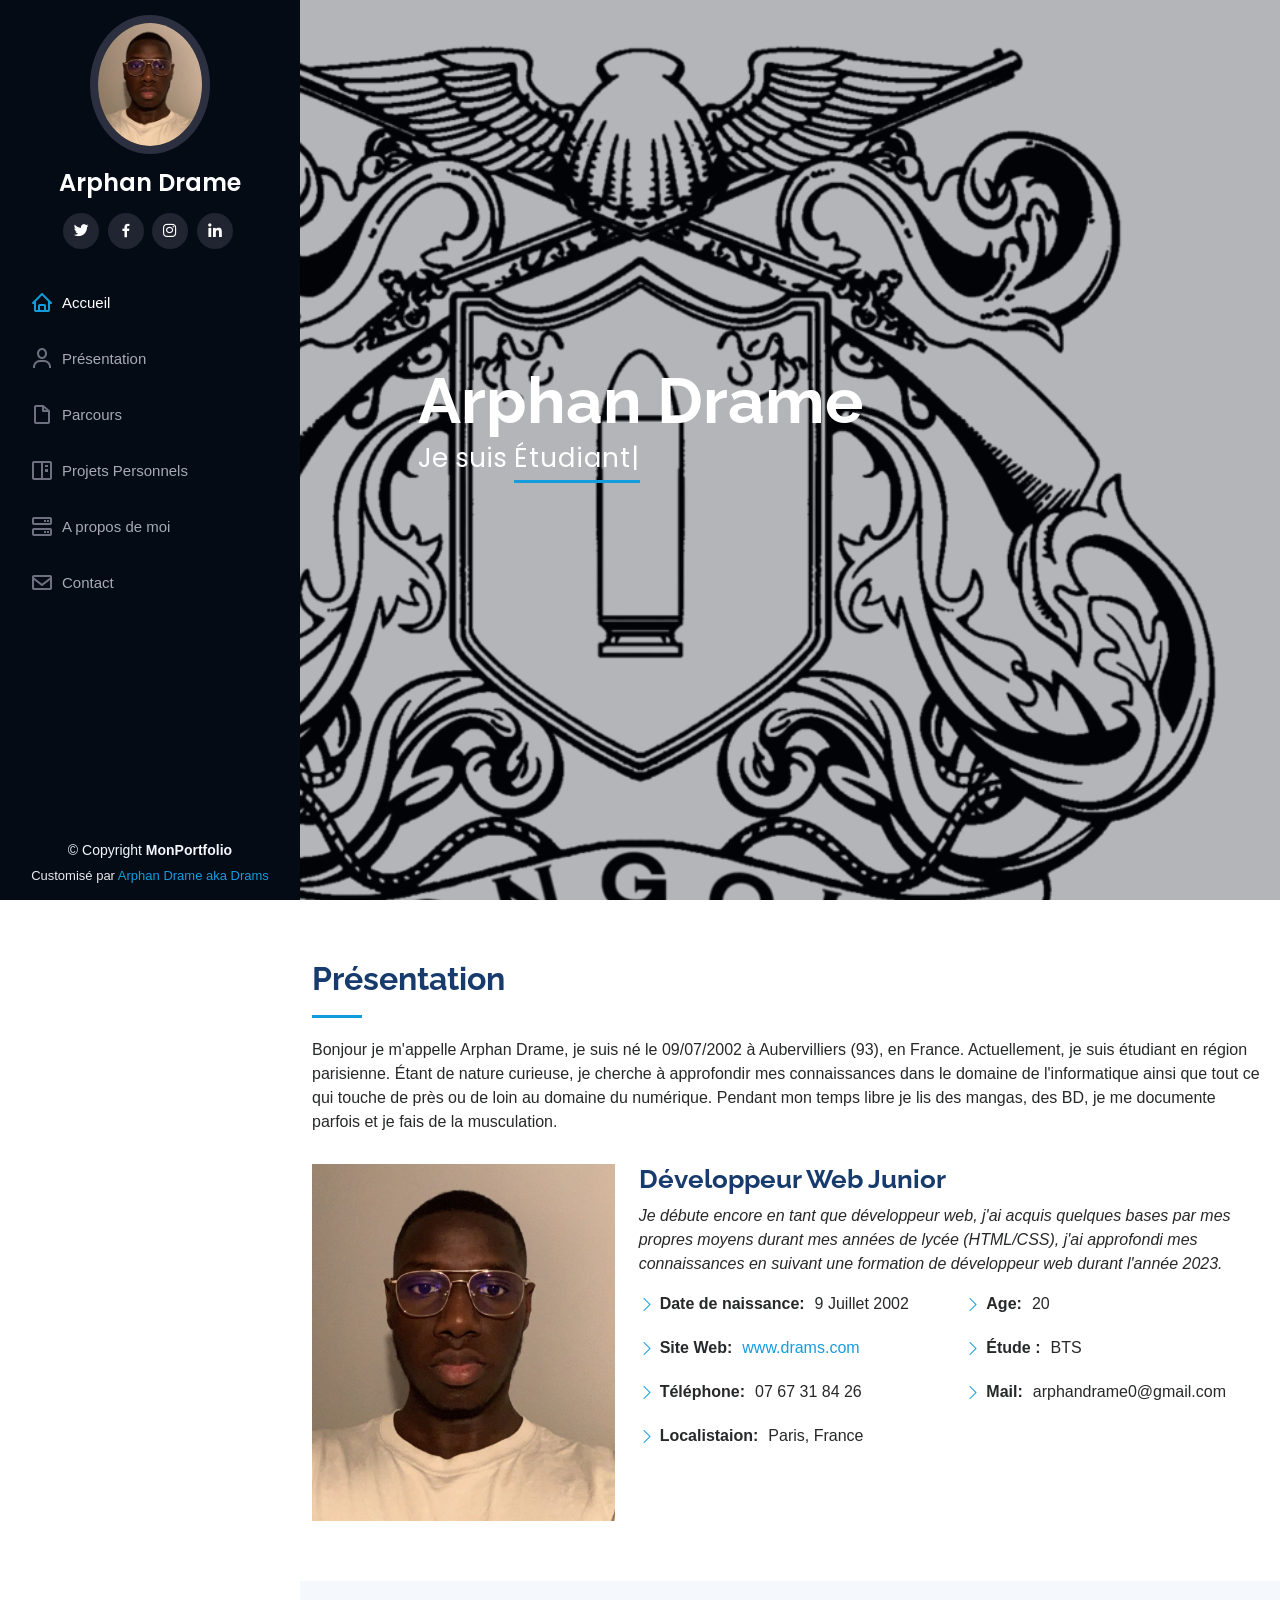
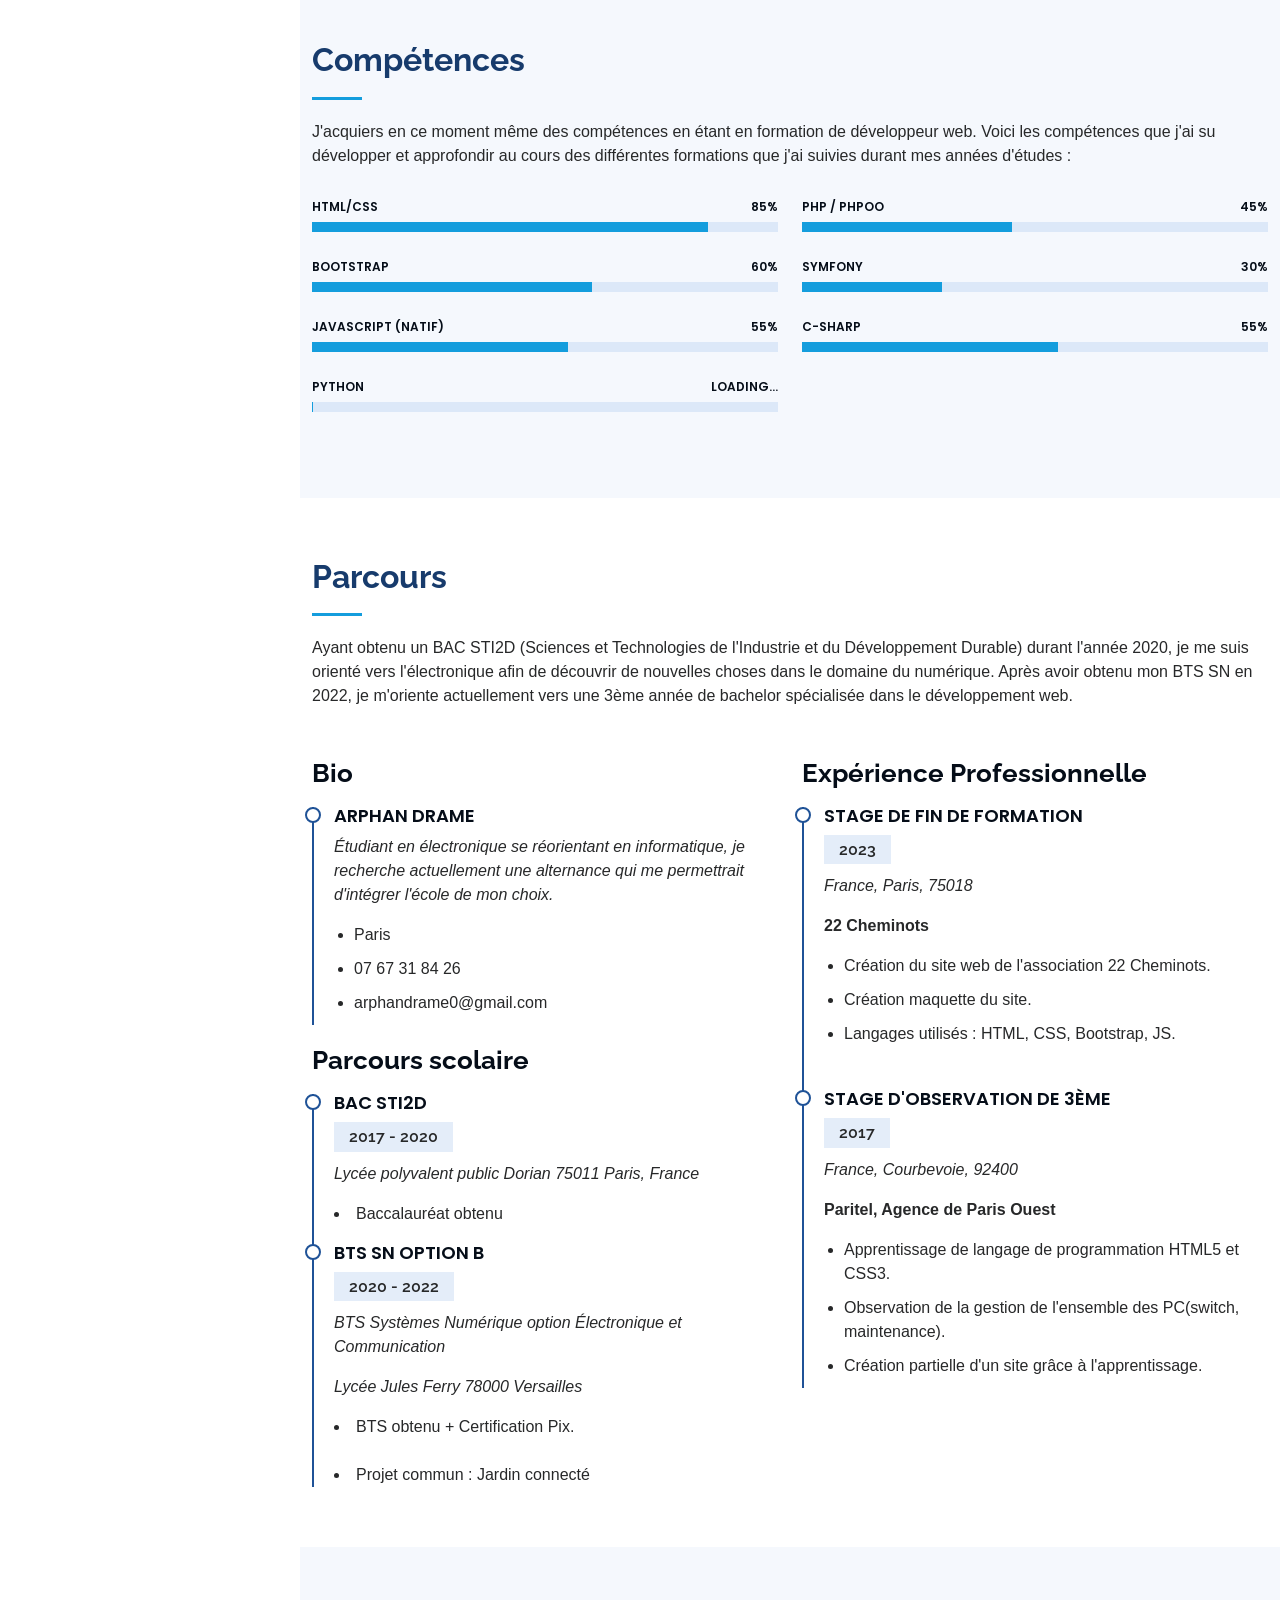
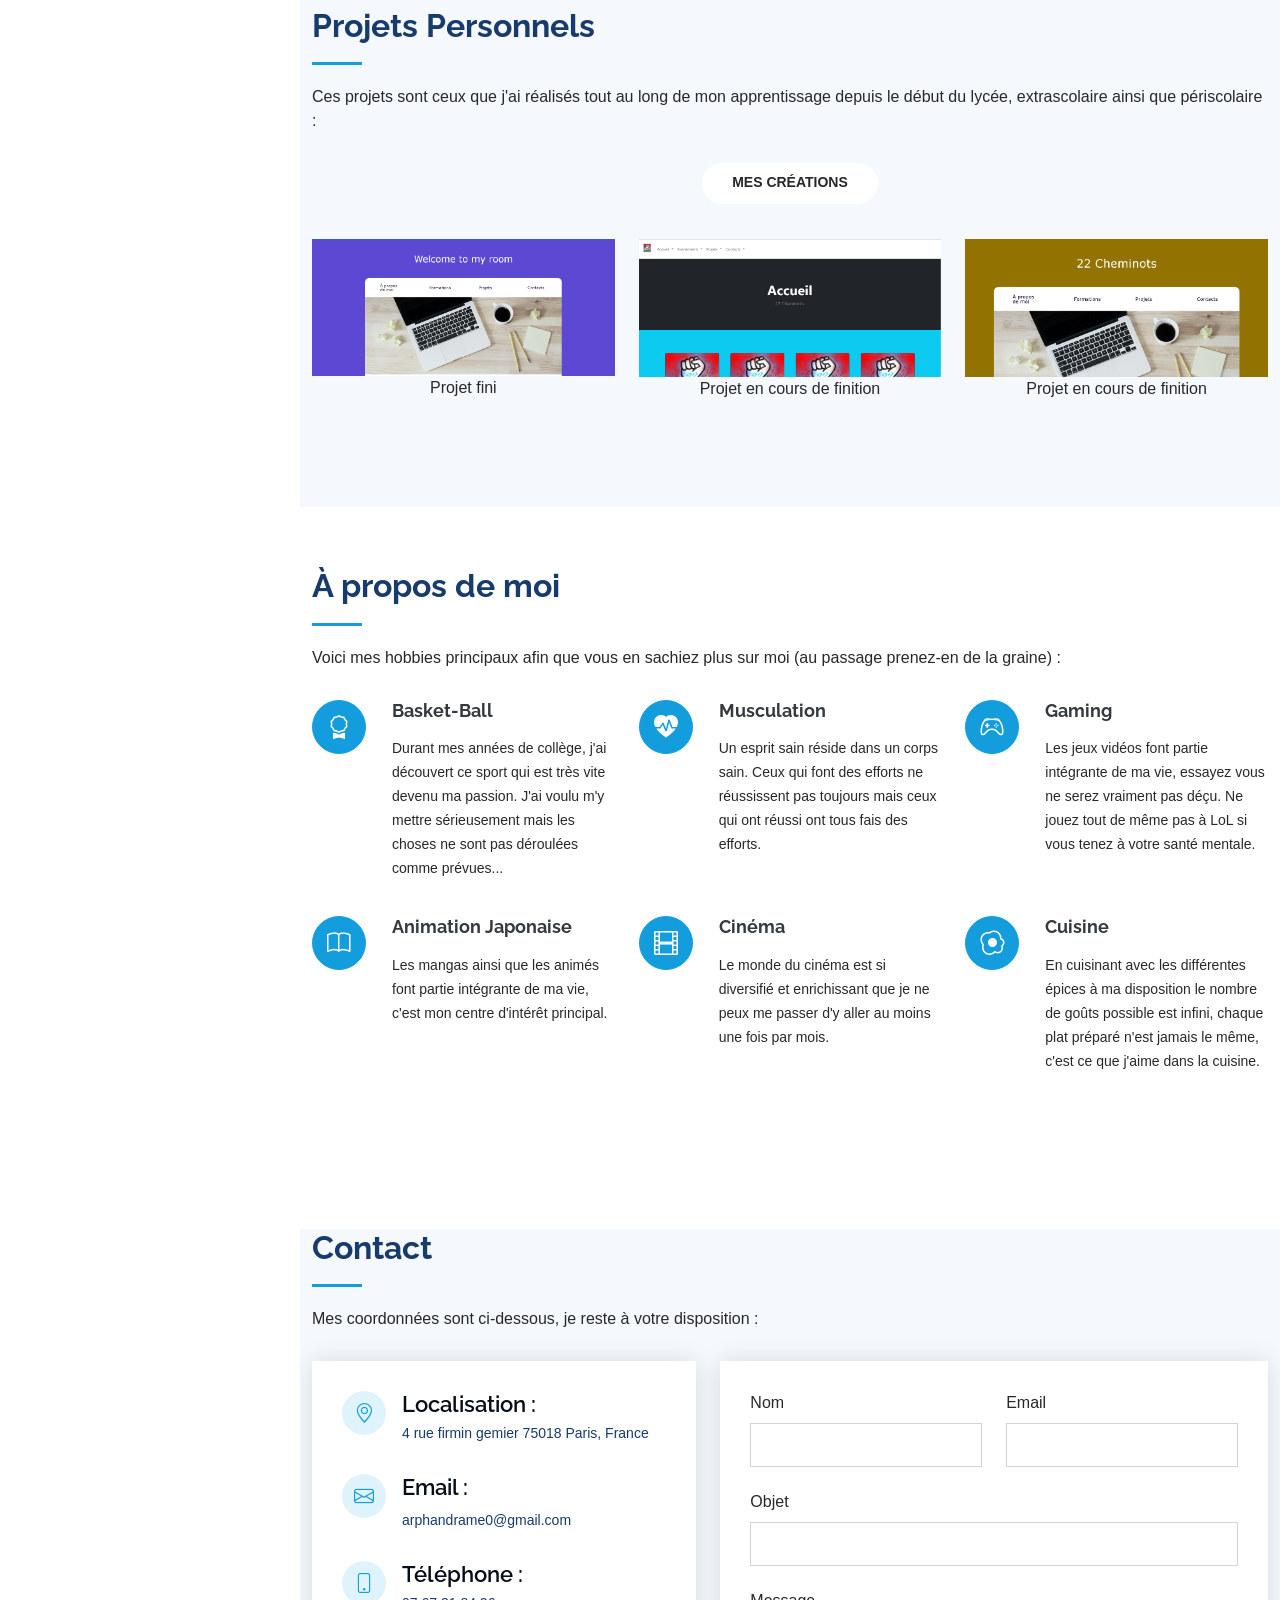
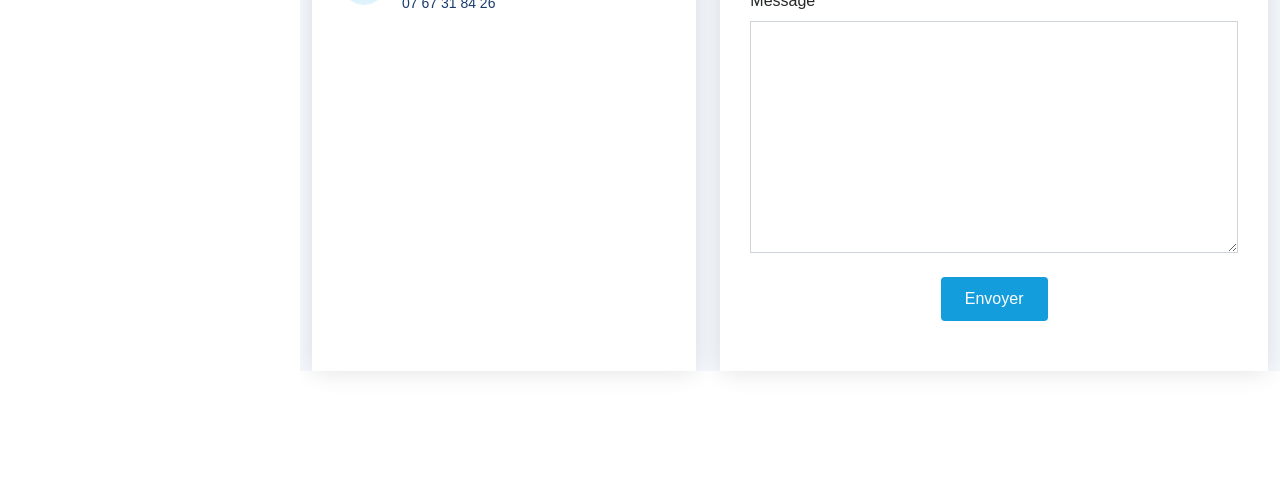
<file: index.html>
<!DOCTYPE html>
<html lang="en">

<head>
  <meta charset="utf-8">
  <meta content="width=device-width, initial-scale=1.0" name="viewport">

  <title>Portfolio de Drams</title>
  <meta content="" name="description">
  <meta content="" name="keywords">

  <!-- Favicons -->
  <link href="assets/img/favicon.png" rel="icon">
  <link href="assets/img/apple-touch-icon.png" rel="apple-touch-icon">

  <!-- Google Fonts -->
  <link href="https://fonts.googleapis.com/css?family=Open+Sans:300,300i,400,400i,600,600i,700,700i|Raleway:300,300i,400,400i,500,500i,600,600i,700,700i|Poppins:300,300i,400,400i,500,500i,600,600i,700,700i" rel="stylesheet">

  <!-- Vendor CSS Files -->
  <link href="assets/vendor/aos/aos.css" rel="stylesheet">
  <link href="assets/vendor/bootstrap/css/bootstrap.min.css" rel="stylesheet">
  <link href="assets/vendor/bootstrap-icons/bootstrap-icons.css" rel="stylesheet">
  <link href="assets/vendor/boxicons/css/boxicons.min.css" rel="stylesheet">
  <link href="assets/vendor/glightbox/css/glightbox.min.css" rel="stylesheet">
  <link href="assets/vendor/swiper/swiper-bundle.min.css" rel="stylesheet">

  <!-- Template Main CSS File -->
  <link href="assets/css/style.css" rel="stylesheet">


</head>

<body>

  <!-- ======= Mobile nav toggle button ======= -->
  <i class="bi bi-list mobile-nav-toggle d-xl-none"></i>

  <!-- ======= Header ======= -->
  <header id="header">
    <div class="d-flex flex-column">

      <div class="profile">
        <img src="assets/img/profile-img.jpg" alt="" class="img-fluid rounded-circle">
        <h1 class="text-light"><a href="index.html">Arphan Drame</a></h1>
        <div class="social-links mt-3 text-center">
          <a href="https://twitter.com/drams_18" class="twitter" target="_blank"><i class="bx bxl-twitter" ></i></a>
          <a href="https://www.facebook.com/arphan.drame.3/" class="facebook" target="_blank"><i class="bx bxl-facebook"></i></a>
          <a href="https://www.instagram.com/dramsss18/" class="instagram" target="_blank"><i class="bx bxl-instagram" ></i></a>
          <a href="https://www.linkedin.com/in/arphan-drame-b29259258/" class="linkedin" target="_blank"><i class="bx bxl-linkedin" ></i></a>
        </div>
      </div>

      <nav id="navbar" class="nav-menu navbar">
        <ul>
          <li><a href="#hero" class="nav-link scrollto active"><i class="bx bx-home"></i> <span>Accueil</span></a></li>
          <li><a href="#about" class="nav-link scrollto"><i class="bx bx-user"></i> <span>Présentation</span></a></li>
          <li><a href="#resume" class="nav-link scrollto"><i class="bx bx-file-blank"></i> <span>Parcours</span></a></li>
          <li><a href="#portfolio" class="nav-link scrollto"><i class="bx bx-book-content"></i> <span>Projets Personnels</span></a></li>
          <li><a href="#services" class="nav-link scrollto"><i class="bx bx-server"></i> <span>A propos de moi</span></a></li>
          <li><a href="#contact" class="nav-link scrollto"><i class="bx bx-envelope"></i> <span>Contact</span></a></li>
        </ul>
      </nav><!-- .nav-menu -->
    </div>
  </header><!-- End Header -->

  <!-- ======= Hero Section ======= -->
  <section id="hero" class="d-flex flex-column justify-content-center align-items-center">
    <div class="hero-container" data-aos="fade-in">
      <h1>Arphan Drame</h1>
      <p>Je suis <span class="typed" data-typed-items="Étudiant, Développeur, Acteur"></span></p>
    </div>
  </section><!-- End Hero -->

  <main id="main">

    <!-- ======= About Section ======= -->
    <section id="about" class="about">
      <div class="container">

        <div class="section-title">
          <h2>Présentation</h2>
          <p>Bonjour je m'appelle Arphan Drame, je suis né le 09/07/2002 à Aubervilliers (93), en France. Actuellement, je suis étudiant en région parisienne. Étant de nature curieuse, je cherche à approfondir mes connaissances dans le domaine de l'informatique ainsi que tout ce qui touche de près ou de loin au domaine du numérique. Pendant mon temps libre je lis des mangas, des BD, je me documente parfois et je fais de la musculation.</p>
        </div>

        <div class="row">
          <div class="col-lg-4" data-aos="fade-right">
            <img src="assets/img/profile-img.jpg" class="img-fluid" alt="">
          </div>
          <div class="col-lg-8 pt-4 pt-lg-0 content" data-aos="fade-left">
            <h3>Développeur Web Junior</h3>
            <p class="fst-italic">
              Je débute encore en tant que développeur web, j'ai acquis quelques bases par mes propres moyens durant mes années de lycée (HTML/CSS), j'ai approfondi mes connaissances en suivant une formation de développeur web durant l'année 2023.  
            </p>
            <div class="row">
              <div class="col-lg-6">
                <ul>
                  <li><i class="bi bi-chevron-right"></i> <strong>Date de naissance:</strong> <span>9 Juillet 2002</span></li>
                  <li><i class="bi bi-chevron-right"></i> <strong>Site Web:</strong> <a href="./index.html" target="_blank"><span>www.drams.com</span></a></li>
                  <li><i class="bi bi-chevron-right"></i> <strong>Téléphone:</strong> <span>07 67 31 84 26</span></li>
                  <li><i class="bi bi-chevron-right"></i> <strong>Localistaion:</strong> <span>Paris, France</span></li>
                </ul>
              </div>
              <div class="col-lg-6">
                <ul>
                  <li><i class="bi bi-chevron-right"></i> <strong>Age:</strong> <span>20</span></li>
                  <li><i class="bi bi-chevron-right"></i> <strong>Étude : </strong> <span>BTS</span></li>
                  <li><i class="bi bi-chevron-right"></i> <strong>Mail:</strong> <span>arphandrame0@gmail.com</span></li>
                </ul>
              </div>
            </div>
          </div>
        </div>

      </div>
    </section><!-- End About Section -->

    <!-- ======= Skills Section ======= -->
    <section id="skills" class="skills section-bg">
      <div class="container">

        <div class="section-title">
          <h2>Compétences</h2>
          <p>J'acquiers en ce moment même des compétences en étant en formation de développeur web. Voici les compétences que j'ai su développer et approfondir au cours des différentes formations que j'ai suivies durant mes années d'études : </p>
        </div>

        <div class="row skills-content">

          <div class="col-lg-6" data-aos="fade-up">

            <div class="progress">
              <span class="skill">HTML/CSS<i class="val">85%</i></span>
              <div class="progress-bar-wrap">
                <div class="progress-bar" role="progressbar" aria-valuenow="85" aria-valuemin="0" aria-valuemax="100"></div>
              </div>
            </div>

            <div class="progress">
              <span class="skill">Bootstrap<i class="val">60%</i></span>
              <div class="progress-bar-wrap">
                <div class="progress-bar" role="progressbar" aria-valuenow="60" aria-valuemin="0" aria-valuemax="100"></div>
              </div>
            </div>

            <div class="progress">
              <span class="skill">Javascript (natif) <i class="val">55%</i></span>
              <div class="progress-bar-wrap">
                <div class="progress-bar" role="progressbar" aria-valuenow="55" aria-valuemin="0" aria-valuemax="100"></div>
              </div>
            </div>

            <div class="progress">
              <span class="skill">Python<i class="val">Loading...</i></span>
              <div class="progress-bar-wrap">
                <div class="progress-bar" role="progressbar" aria-valuenow="???" aria-valuemin="0" aria-valuemax="100" ></div>
              </div>
            </div>

          </div>

          <div class="col-lg-6" data-aos="fade-up" data-aos-delay="100">

            <div class="progress">
              <span class="skill">PHP / PHPOO <i class="val">45%</i></span>
              <div class="progress-bar-wrap">
                <div class="progress-bar" role="progressbar" aria-valuenow="45" aria-valuemin="0" aria-valuemax="100"></div>
              </div>
            </div>

            <div class="progress">
              <span class="skill">Symfony <i class="val">30%</i></span>
              <div class="progress-bar-wrap">
                <div class="progress-bar" role="progressbar" aria-valuenow="30" aria-valuemin="0" aria-valuemax="100"></div>
              </div>
            </div>

            <div class="progress">
              <span class="skill">C-Sharp<i class="val">55%</i></span>
              <div class="progress-bar-wrap">
                <div class="progress-bar" role="progressbar" aria-valuenow="55" aria-valuemin="0" aria-valuemax="100"></div>
              </div>
            </div>



          </div>

        </div>

      </div>
    </section><!-- End Skills Section -->

    <!-- ======= Resume Section ======= -->
    <section id="resume" class="resume">
      <div class="container">

        <div class="section-title">
          <h2>Parcours</h2>
          <p>Ayant obtenu un BAC STI2D (Sciences et Technologies de l'Industrie et du Développement Durable) durant l'année 2020, je me suis orienté vers l'électronique afin de découvrir de nouvelles choses dans le domaine du numérique. Après avoir obtenu mon BTS SN en 2022, je m'oriente actuellement vers une 3ème année de bachelor spécialisée dans le développement web.</p>
        </div>

        <div class="row">
          <div class="col-lg-6" data-aos="fade-up">
            <h3 class="resume-title">Bio</h3>
            <div class="resume-item pb-0">
              <h4>Arphan Drame</h4>
              <p><em>Étudiant en électronique se réorientant en informatique, je recherche actuellement une alternance qui me permettrait d'intégrer l'école de mon choix.</em></p>
              <ul>
                <li>Paris</li>
                <li>07 67 31 84 26</li>
                <li>arphandrame0@gmail.com</li>
              </ul>
            </div>

            <h3 class="resume-title">Parcours scolaire</h3>
            <div class="resume-item">
              <h4>BAC STI2D</h4>
              <h5>2017 - 2020</h5>
              <p><em>Lycée polyvalent public Dorian 75011 Paris, France</em></p>
              <li>Baccalauréat obtenu </li>
            </div>
            <div class="resume-item">
              <h4>BTS SN option B</h4>
              <h5>2020 - 2022</h5>
              <p><em>BTS Systèmes Numérique option Électronique et Communication
                <br>
                <p>Lycée Jules Ferry 78000 Versailles</p>
              </em></p>
              <li>BTS obtenu + Certification Pix.</li>
              <br>
              <li> Projet commun : Jardin connecté</li>
            </div>
          </div>
          <div class="col-lg-6" data-aos="fade-up" data-aos-delay="100">
            <h3 class="resume-title">Expérience Professionnelle</h3>
            <div class="resume-item">
              <h4>Stage de fin de formation</h4>
              <h5>2023</h5>
              <p><em>France, Paris, 75018</em></p>
              <p><strong>22 Cheminots</strong></p>
              <ul>
                <li>Création du site web de l'association 22 Cheminots.</li>
                <li>Création maquette du site.</li>
                <li>Langages utilisés : HTML, CSS, Bootstrap, JS.</li>
              </ul>
            </div>
            <div class="resume-item">
              <h4>Stage d'observation de 3ème</h4>
              <h5>2017</h5>
              <p><em>France, Courbevoie, 92400</em></p>
              <p><strong>Paritel, Agence de Paris Ouest</strong></p>
              <ul>
                <li>Apprentissage de langage de programmation HTML5 et CSS3.</li>
                <li> Observation de la gestion de l'ensemble des PC(switch, maintenance).</li>
                <li> Création partielle d'un site grâce à l'apprentissage.</li>
              </ul>
            </div>
          </div>
        </div>

      </div>
    </section><!-- End Resume Section -->

    <!-- ======= Portfolio Section ======= -->
    <section id="portfolio" class="portfolio section-bg">
      <div class="container">

        <div class="section-title">
          <h2>Projets Personnels</h2>
          <p>Ces projets sont ceux que j'ai réalisés tout au long de mon apprentissage depuis le début du lycée, extrascolaire ainsi que périscolaire : </p>
        </div>

        <div class="row" data-aos="fade-up">
          <div class="col-lg-12 d-flex justify-content-center">
            <ul id="portfolio-flters">
              <li data-filter=".filter-web">Mes créations</li>
            </ul>
          </div>
        </div>

        <div class="row portfolio-container" data-aos="fade-up" data-aos-delay="100">

          <div class="col-lg-4 col-sm-12 col-md-6 portfolio-item filter-web">
            <div class="portfolio-wrap">
              <img src="./assets/img/imgLeReacteur.png" class="img-fluid" alt="Site LeReacteur">
              <div class="portfolio-links">
                <a href="./Projets/LeReacteur/img/imgLeReacteur.PNG" data-gallery="LeReacteur" class="portfolio-lightbox" title="Aperçu de mon projet"><i class="bx bx-plus"></i></a>
                <a href="./Projets/LeReacteur/index.html " target="_blank" title="Ouvrir dans un nouvel onglet"><i class="bx bx-link"></i></a>
              </div><br>
              <p class="text-center">Projet fini</p>
            </div>
          </div>
          
          <div class="col-lg-4 col-md-6 portfolio-item filter-web">
            <div class="portfolio-wrap">
              <img src="./Projets/22_Cheminots/dist/img/imgAssoMarion.PNG" class="img-fluid" alt="Site Asso 22 Cheminots">
              <div class="portfolio-links">
                <a href="./Projets/22_Cheminots/dist/img/imgAssoMarion.PNG" data-gallery="Asso22Cheminots" class="portfolio-lightbox" title="Aperçu de mon projet"><i class="bx bx-plus"></i></a>
                <a href="./Projets/22_Cheminots/dist/index.html" target="_blank" title="Ouvrir dans un nouvel onglet"><i class="bx bx-link"></i></a>
              </div><br>
              <p class="text-center">Projet en cours de finition</p>
            </div>
          </div>

          <div class="col-lg-4 col-md-6 portfolio-item filter-web">
            <div class="portfolio-wrap">
              <img src="./Projets/22_Cheminots_v2/img/22cheminotsimg.PNG" class="img-fluid" alt="Site Asso 22 Cheminots">
              <div class="portfolio-links">
                <a href="./Projets/22_Cheminots_v2/img/22cheminotsimg.PNG" data-gallery="Asso22Cheminotsv2" class="portfolio-lightbox" title="Aperçu de mon projet"><i class="bx bx-plus"></i></a>
                <a href="./Projets/22_Cheminots_v2/index.html" target="_blank" title="Ouvrir dans un nouvel onglet"><i class="bx bx-link"></i></a>
              </div><br>
              <p class="text-center">Projet en cours de finition</p>
            </div>
          </div>

        </div>

      </div>
    </section><!-- End Portfolio Section -->

    <!-- ======= Services Section ======= -->
    <section id="services" class="services">
      <div class="container">

        <div class="section-title">
          <h2>À propos de moi</h2>
          <p>Voici mes hobbies principaux afin que vous en sachiez plus sur moi (au passage prenez-en de la graine) : </p>
        </div>

        <div class="row">
          <div class="col-lg-4 col-md-6 icon-box" data-aos="fade-up">
            <div class="icon"><i class="bi bi-award"></i></div>
            <h4 class="title"><a href="">Basket-Ball</a></h4>
            <p class="description">Durant mes années de collège, j'ai découvert ce sport qui est très vite devenu ma passion. J'ai voulu m'y mettre sérieusement mais les choses ne sont pas déroulées comme prévues...</p>
          </div>
          <div class="col-lg-4 col-md-6 icon-box" data-aos="fade-up" data-aos-delay="100">
            <div class="icon"><i class="bi bi-heart-pulse-fill"></i></div>
            <h4 class="title"><a href="">Musculation</a></h4>
            <p class="description">Un esprit sain réside dans un corps sain. Ceux qui font des efforts ne réussissent pas toujours mais ceux qui ont réussi ont tous fais des efforts.</p>
          </div>
          <div class="col-lg-4 col-md-6 icon-box" data-aos="fade-up" data-aos-delay="200">
            <div class="icon"><i class="bi bi-controller"></i></div>
            <h4 class="title"><a href="">Gaming</a></h4>
            <p class="description">Les jeux vidéos font partie intégrante de ma vie, essayez vous ne serez vraiment pas déçu. Ne jouez tout de même pas à LoL si vous tenez à votre santé mentale.</p>
          </div>
          <div class="col-lg-4 col-md-6 icon-box" data-aos="fade-up" data-aos-delay="300">
            <div class="icon"><i class="bi bi-book"></i></div>
            <h4 class="title"><a href="">Animation Japonaise</a></h4>
            <p class="description">Les mangas ainsi que les animés font partie intégrante de ma vie, c'est mon centre d'intérêt principal.  </p>
          </div>
          <div class="col-lg-4 col-md-6 icon-box" data-aos="fade-up" data-aos-delay="400">
            <div class="icon"><i class="bi bi-film"></i></div>
            <h4 class="title"><a href="">Cinéma</a></h4>
            <p class="description">Le monde du cinéma est si diversifié et enrichissant que je ne peux me passer d'y aller au moins une fois par mois.</p>
          </div>
          <div class="col-lg-4 col-md-6 icon-box" data-aos="fade-up" data-aos-delay="500">
            <div class="icon"><i class="bi bi-egg-fried"></i></div>
            <h4 class="title"><a href="">Cuisine</a></h4>
            <p class="description"> En cuisinant avec les différentes épices à ma disposition le nombre de goûts possible est infini, chaque plat préparé n'est jamais le même, c'est ce que j'aime dans la cuisine.</p>
          </div>
        </div>

      </div>
    </section><!-- End Services Section -->

    <!-- ======= Contact Section ======= -->
    <section id="contact" class="contact">
      <div class="container section-bg">

        <div class="section-title">
          <h2>Contact</h2>
          <p>Mes coordonnées sont ci-dessous, je reste à votre disposition :</p>
        </div>

        <div class="row" data-aos="fade-in">

          <div class="col-lg-5 d-flex align-items-stretch">
            <div class="info">
              <div class="address">
                <i class="bi bi-geo-alt"></i>
                <h4>Localisation :</h4>
                <p>4 rue firmin gemier 75018 Paris, France</p>
              </div>

              <div class="email">
                <i class="bi bi-envelope"></i>
                <h4>Email :</h4>
                <p>arphandrame0@gmail.com</p>
              </div>

              <div class="phone">
                <i class="bi bi-phone"></i>
                <h4>Téléphone :</h4>
                <p>07 67 31 84 26</p>
              </div>

              <!-- <iframe src="https://www.google.com/maps/embed?pb=!1m14!1m8!1m3!1d12097.433213460943!2d-74.0062269!3d40.7101282!3m2!1i1024!2i768!4f13.1!3m3!1m2!1s0x0%3A0xb89d1fe6bc499443!2sDowntown+Conference+Center!5e0!3m2!1smk!2sbg!4v1539943755621" frameborder="0" style="border:0; width: 100%; height: 290px;" allowfullscreen></iframe> -->
              <iframe src="https://www.google.com/maps/embed?pb=!1m18!1m12!1m3!1d2623.094519224949!2d2.328115414892198!3d48.89453580611627!2m3!1f0!2f0!3f0!3m2!1i1024!2i768!4f13.1!3m3!1m2!1s0x47e66e55d6e55b25%3A0x6b8a01f30acc3a0e!2sRue%20Firmin%20G%C3%A9mier%2C%2075018%20Paris!5e0!3m2!1sfr!2sfr!4v1676766374864!5m2!1sfr!2sfr" width="100%" height="290px" style="border:0;" allowfullscreen="" loading="lazy" referrerpolicy="no-referrer-when-downgrade"></iframe>            </div>

          </div>

          <div class="col-lg-7 mt-5 mt-lg-0 d-flex align-items-stretch">
            <form action="forms/contact.php" method="post" role="form" class="php-email-form">
              <div class="row">
                <div class="form-group col-md-6">
                  <label for="name">Nom</label>
                  <input type="text" name="name" class="form-control" id="name" required>
                </div>
                <div class="form-group col-md-6">
                  <label for="name">Email</label>
                  <input type="email" class="form-control" name="email" id="email" required>
                </div>
              </div>
              <div class="form-group">
                <label for="name">Objet</label>
                <input type="text" class="form-control" name="subject" id="subject" required>
              </div>
              <div class="form-group">
                <label for="name">Message</label>
                <textarea class="form-control" name="message" rows="10" required></textarea>
              </div>
              <div class="my-3">
                <div class="loading">Loading</div>
                <div class="error-message"></div>
                <div class="sent-message">Your message has been sent. Thank you!</div>
              </div>
              <div class="text-center"><button type="submit">Envoyer</button></div>
            </form>
          </div>

        </div>

      </div>
    </section><!-- End Contact Section -->

  </main><!-- End #main -->

  <!-- ======= Footer ======= -->
  <footer id="footer">
    <div class="container">
      <div class="copyright">
        &copy; Copyright <strong><span>MonPortfolio</span></strong>
      </div>
      <div class="credits">
        <!-- All the links in the footer should remain intact. -->
        <!-- You can delete the links only if you purchased the pro version. -->
        <!-- Licensing information: https://bootstrapmade.com/license/ -->
        <!-- Purchase the pro version with working PHP/AJAX contact form: https://bootstrapmade.com/iportfolio-bootstrap-portfolio-websites-template/ -->
        Customisé par <a href="./index.html">Arphan Drame aka Drams</a>
      </div>
    </div>
  </footer><!-- End  Footer -->

  <a href="#" class="back-to-top d-flex align-items-center justify-content-center" title="Retour en haut"><i class="bi bi-arrow-up-short"></i></a>

  <!-- Vendor JS Files -->
  <script src="assets/vendor/purecounter/purecounter_vanilla.js"></script>
  <script src="assets/vendor/aos/aos.js"></script>
  <script src="assets/vendor/bootstrap/js/bootstrap.bundle.min.js"></script>
  <script src="assets/vendor/glightbox/js/glightbox.min.js"></script>
  <script src="assets/vendor/isotope-layout/isotope.pkgd.min.js"></script>
  <script src="assets/vendor/swiper/swiper-bundle.min.js"></script>
  <script src="assets/vendor/typed.js/typed.min.js"></script>
  <script src="assets/vendor/waypoints/noframework.waypoints.js"></script>
  <script src="assets/vendor/php-email-form/validate.js"></script>

  <!-- Template Main JS File -->
  <script src="assets/js/main.js"></script>

</body>

</html>
</file>
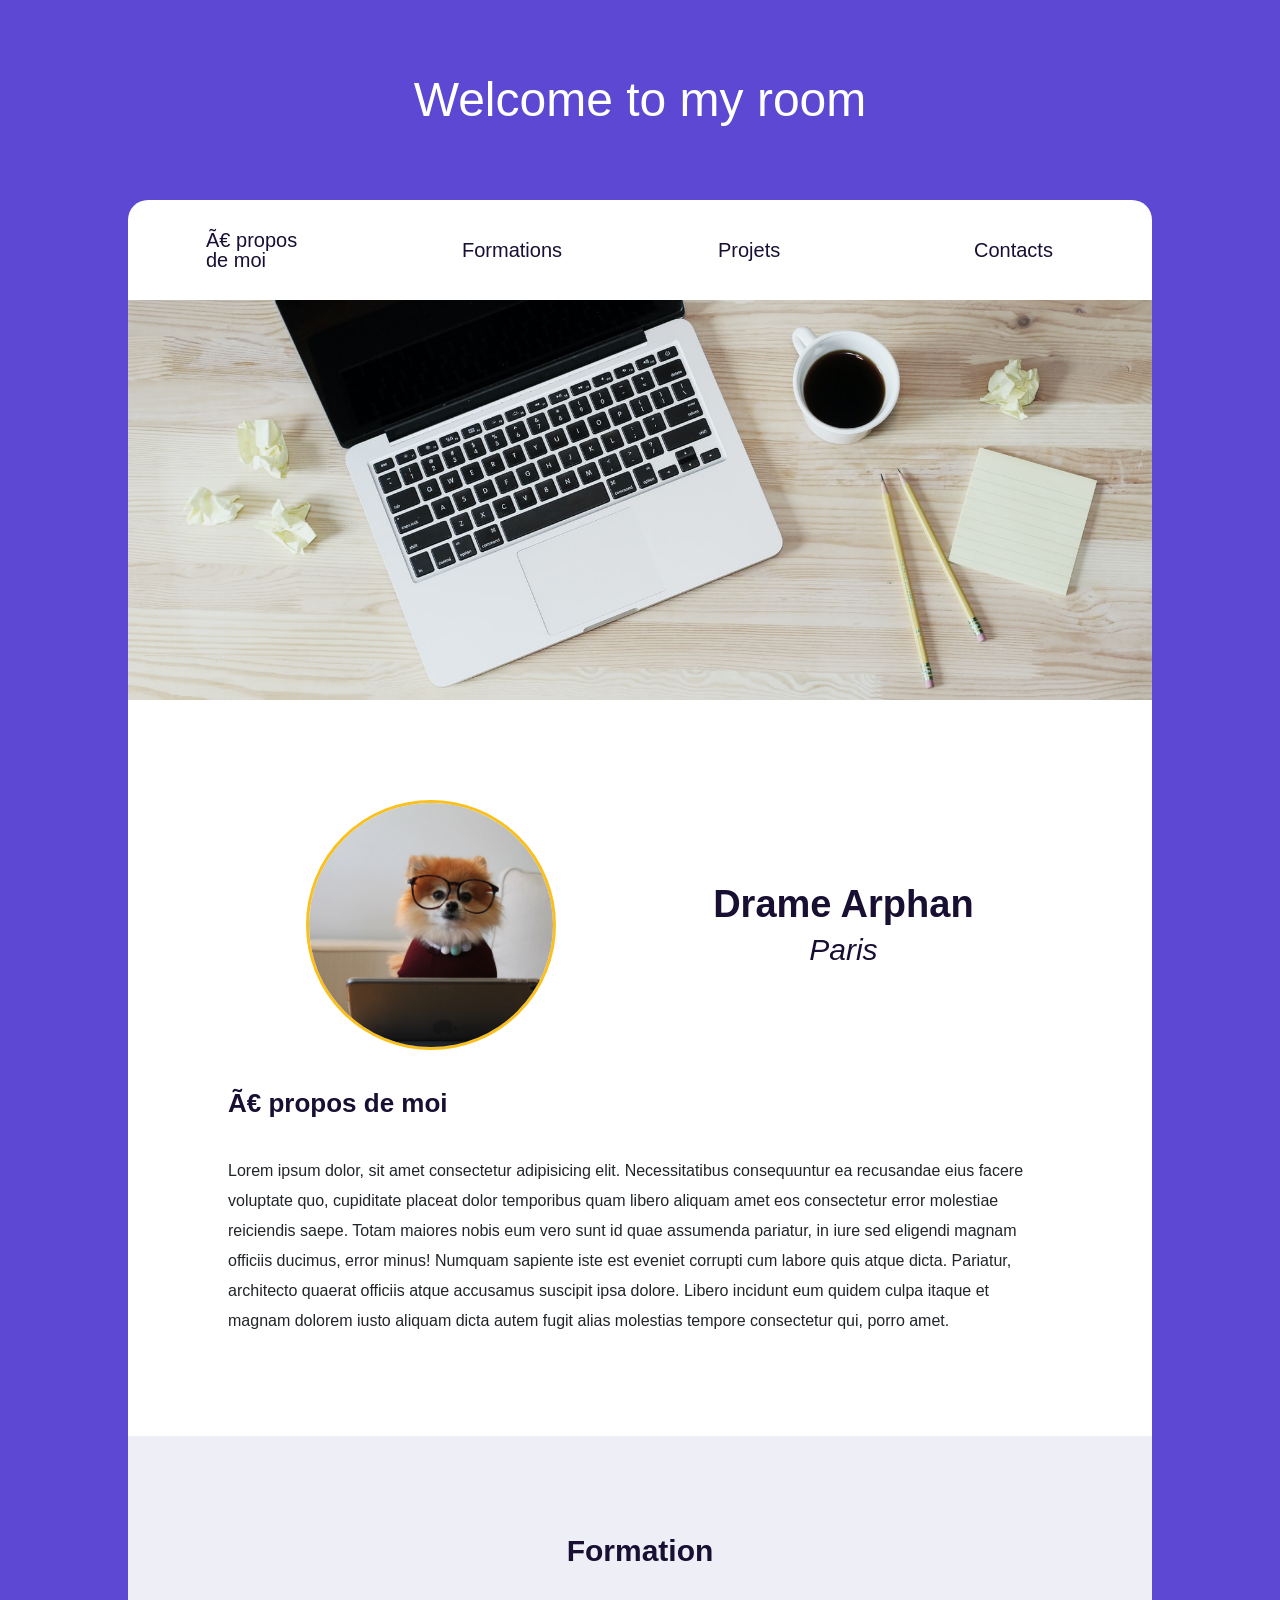
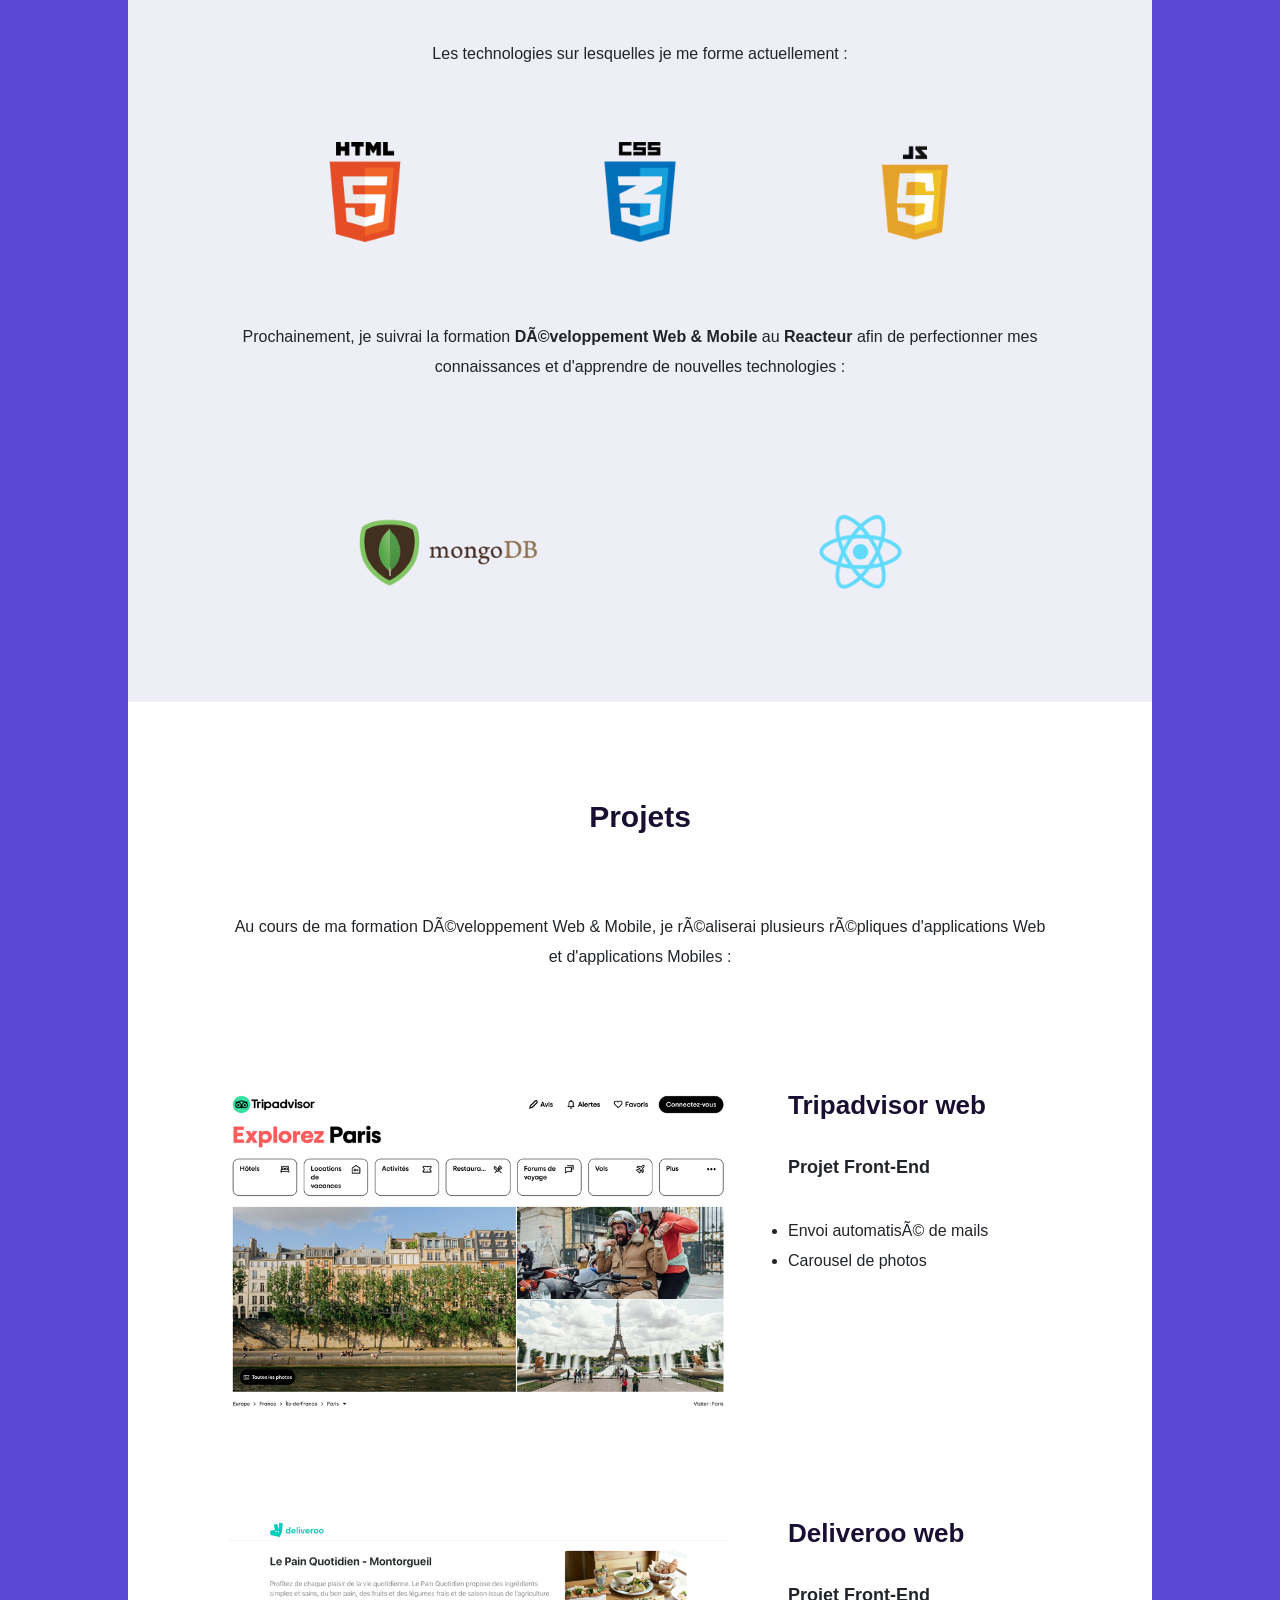
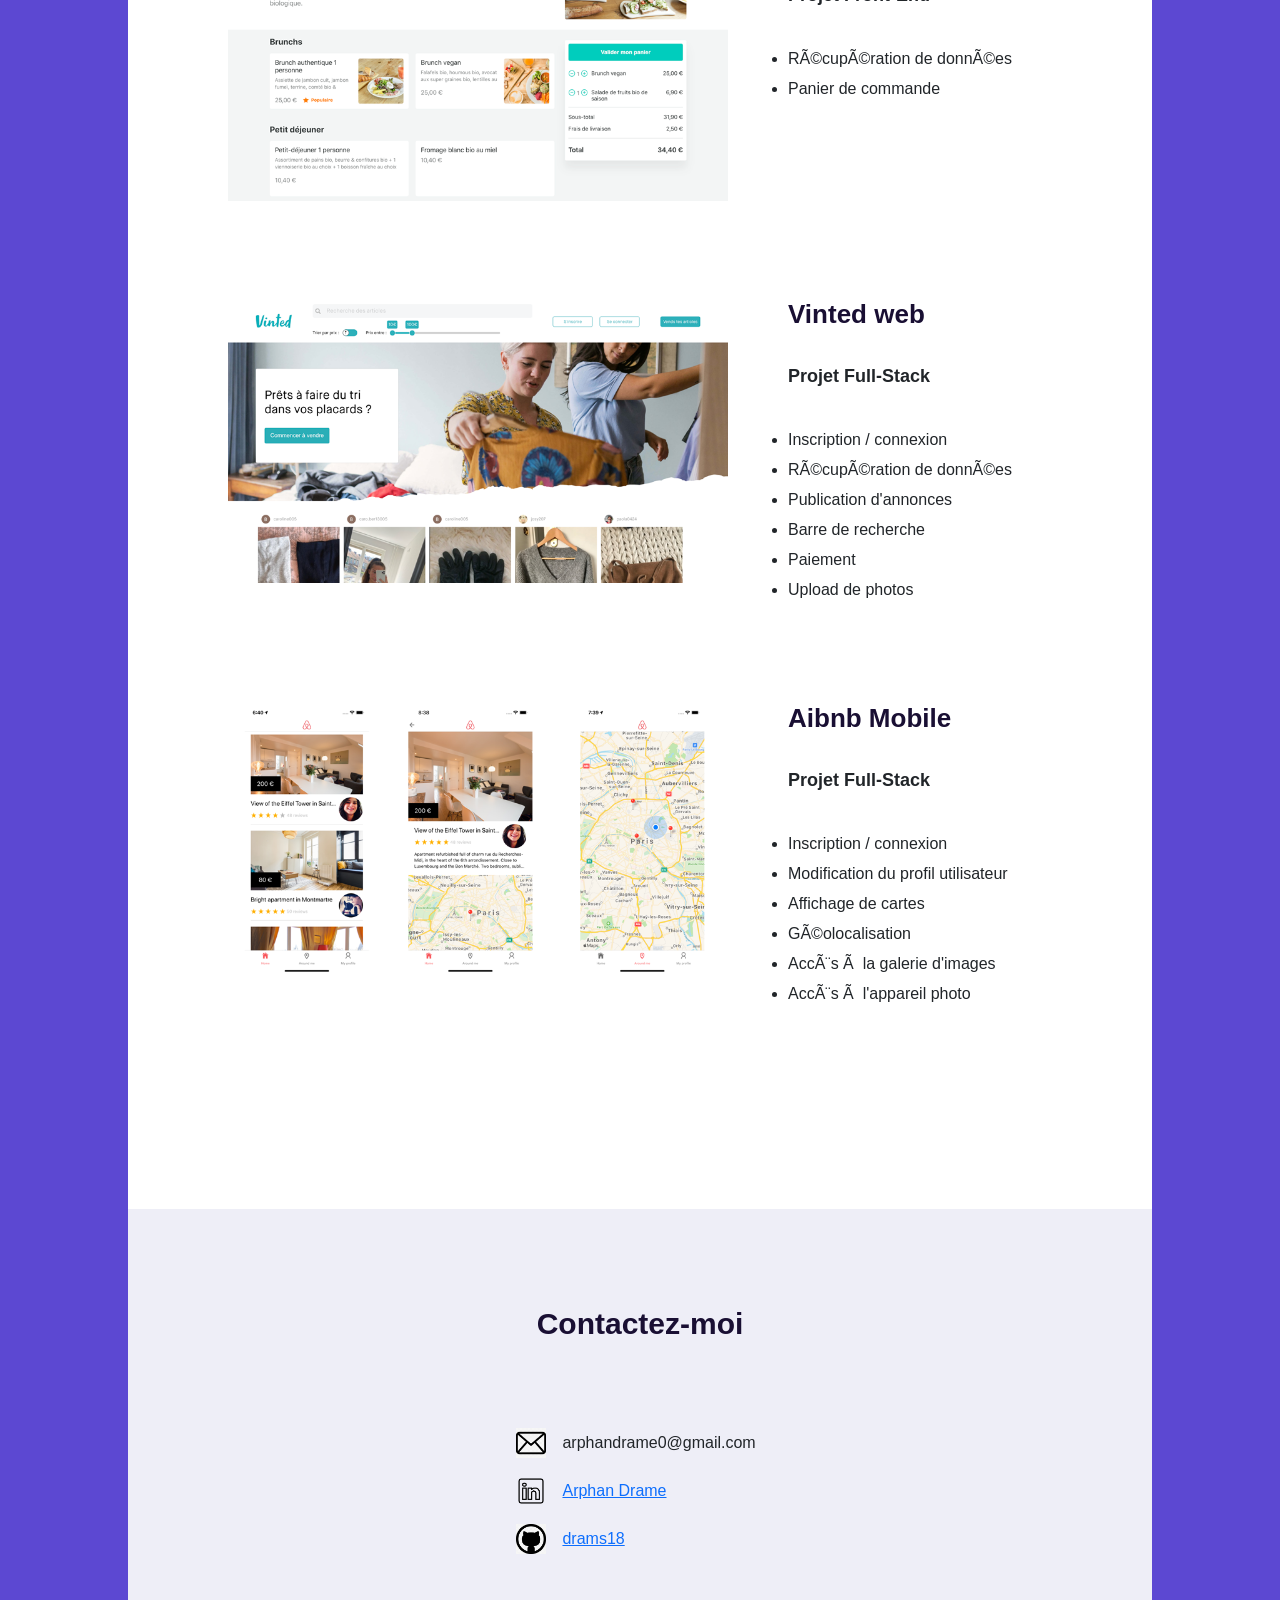
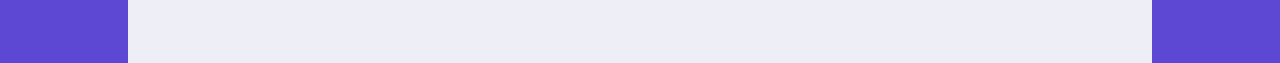
<file: Projets/LeReacteur/index.html>
<!DOCTYPE html>
<html>
  <head>
    <title>LeReacteur</title>
    <link href="https://cdn.jsdelivr.net/npm/bootstrap@5.3.0-alpha3/dist/css/bootstrap.min.css" rel="stylesheet" integrity="sha384-KK94CHFLLe+nY2dmCWGMq91rCGa5gtU4mk92HdvYe+M/SXH301p5ILy+dN9+nJOZ" crossorigin="anonymous">
    <link rel="stylesheet" href="./css/reset.css" />
    <link rel="stylesheet" href="./css/style.css" />
  </head>
  <body>
    <header>
        <h1>Welcome to my room</h1>
    </header>
      <main>
        <section>
            <div class="main-block">
                  <nav>
                    <a href="#about_me" class="drams">
                        <p>À propos de moi</p>
                    </a>
                    <a href="#education" class="drams">
                        <p>Formations</p> 
                    </a>
                    <a href="#projects" class="drams">
                        <p>Projets</p>
                    </a>
                    <a href="#contact" class="drams">
                      <p>Contacts</p>
                    </a>
                </nav>

                <section>
                  <div>
                    <img src="./img/computer.jpeg" alt="Image principale" class="mainimg">
                  </div>
                </section>

                <section id="about_me">                  
                  <div class="profile">
                    <img src="./img/dog.jpeg" alt="Photo de profil" class="imgprofile">
                      <div class="profile2">
                        <p class="nameprofile">
                          Drame Arphan
                        </p>
                          <p class="cityprofile">
                            Paris
                          </p>
                      </div>
                  </div>
                  <h3 class="meeee">À propos de moi</h3>
                  <p class="txtme">Lorem ipsum dolor, sit amet consectetur adipisicing elit.
                    Necessitatibus consequuntur ea recusandae eius facere voluptate quo,
                    cupiditate placeat dolor temporibus quam libero aliquam amet eos consectetur
                    error molestiae reiciendis saepe. Totam maiores nobis eum vero sunt id quae
                    assumenda pariatur, in iure sed eligendi magnam officiis ducimus, error minus!
                    Numquam sapiente iste est eveniet corrupti cum labore quis atque dicta. Pariatur,
                    architecto quaerat officiis atque accusamus suscipit ipsa dolore.
                    Libero incidunt eum quidem culpa itaque et magnam dolorem iusto aliquam dicta autem
                    fugit alias molestias tempore consectetur qui, porro amet.
                  </p>
                </section>

                <section id="education">
                  <h2 class="rework">Formation</h2>
                  <p class="text">Les technologies sur lesquelles je me forme actuellement : </p>
                  <div class="firstlogos">
                    <img src="./img/html.png" alt="Logo HTML" class="logos">
                    <img src="./img/css.png" alt="Logo CSS" class="logos">
                    <img src="./img/javascript.png" alt="Logo JavaScript" class="logos">
                  </div>
                  <div class="texts text-center">
                    <div>Prochainement, je suivrai la formation <span class="bold">Développement Web & Mobile</span> au <span class="bold">Reacteur</span>
                      afin de perfectionner mes connaissances et d'apprendre de nouvelles technologies :</div>
                  </div>
                  <div class="secondlogos">
                    <img src="./img/mongodb.png" alt="Logo Mongo" class="logos">
                    <img src="./img/react.png" alt="Logo React" class="logos">
                  </div>
                </section>

                <section id="projects">
                  <h2 class="rework">Projets</h2>
                  <div class="texts text-center ">
                    <p>Au cours de ma formation Développement Web & Mobile, je réaliserai plusieurs répliques d'applications Web et d'applications Mobiles :</p>
                  </div>
                  
                  <div class="all">
                    <div class="imgproject">
                      <img src="./img/tripadvisor.png" alt="Tripadvisor" class="imggproject">
                    </div>
                    <div class="txtproject">
                      <h3>Tripadvisor web</h3>
                      <h4>Projet Front-End</h4>
                      <ul>
                        <li class="liii">Envoi automatisé de mails</li>
                        <li class="liii">Carousel de photos</li>
                      </ul>
                    </div>
                  </div>

                  <div class="all">
                    <div class="imgproject">
                      <img src="./img/deliveroo.png" alt="Delivroo" class="imggproject">
                    </div>
                    <div class="txtproject">
                      <h3>Deliveroo web</h3>
                      <h4>Projet Front-End</h4>
                      <ul>
                        <li class="liii">Récupération de données</li>
                        <li class="liii">Panier de commande</li>
                      </ul>
                    </div>
                  </div>

                  <div class="all">
                    <div class="imgproject">
                      <img src="./img/vinted.png" alt="Vinted" class="imggproject">
                    </div>
                    <div class="txtproject">
                      <h3>Vinted web</h3>
                      <h4>Projet Full-Stack</h4>
                      <ul>
                        <li class="liii">Inscription / connexion</li>
                        <li class="liii">Récupération de données</li>
                        <li class="liii">Publication d'annonces</li>
                        <li class="liii">Barre de recherche</li>
                        <li class="liii">Paiement</li>
                        <li class="liii">Upload de photos</li>
                      </ul>
                    </div>
                  </div>

                  <div class="all">
                    <div class="imgproject">
                      <img src="./img/airbnb.png" alt="Delivroo" class="imggproject">
                    </div>
                    <div class="txtproject">
                      <h3>Aibnb Mobile</h3>
                      <h4>Projet Full-Stack</h4>
                      <ul>
                        <li class="liii">Inscription / connexion</li>
                        <li class="liii">Modification du profil utilisateur</li>
                        <li class="liii">Affichage de cartes</li>
                        <li class="liii">Géolocalisation</li>
                        <li class="liii">Accès à la galerie d'images</li>
                        <li class="liii">Accès à l'appareil photo</li>
                      </ul>
                    </div>
                  </div>

                </section>

                <section id="contact">
                  <div class="last">
                   <h2 class="rework">Contactez-moi</h2>
                    <div class="lastcontent">
                      <img src="./img/mail.jpg" alt="mail" class="thirdlogos"> 
                      <p class="textlastcontent">arphandrame0@gmail.com</p>
                    </div>
                        <div class="lastcontent">
                      <img src="./img/linkedin.png" alt="mail" class="thirdlogos"> 
                      <p class="textlastcontent"><a href="https://www.linkedin.com/in/arphan-drame-b29259258/" target="_blank">Arphan Drame</a></p>
                    </div>
                    <div class="lastcontent">
                      <img src="./img/github.png" alt="mail" class="thirdlogos"> 
                      <p class="textlastcontent"><a href="https://github.com/drams18" target="_blank">drams18</a></p>
                    </div>
                  </div>
                  
                </section>

            </div>
        </section>
      </main>    
    <footer>

    </footer>
  </body>
</html>
</file>
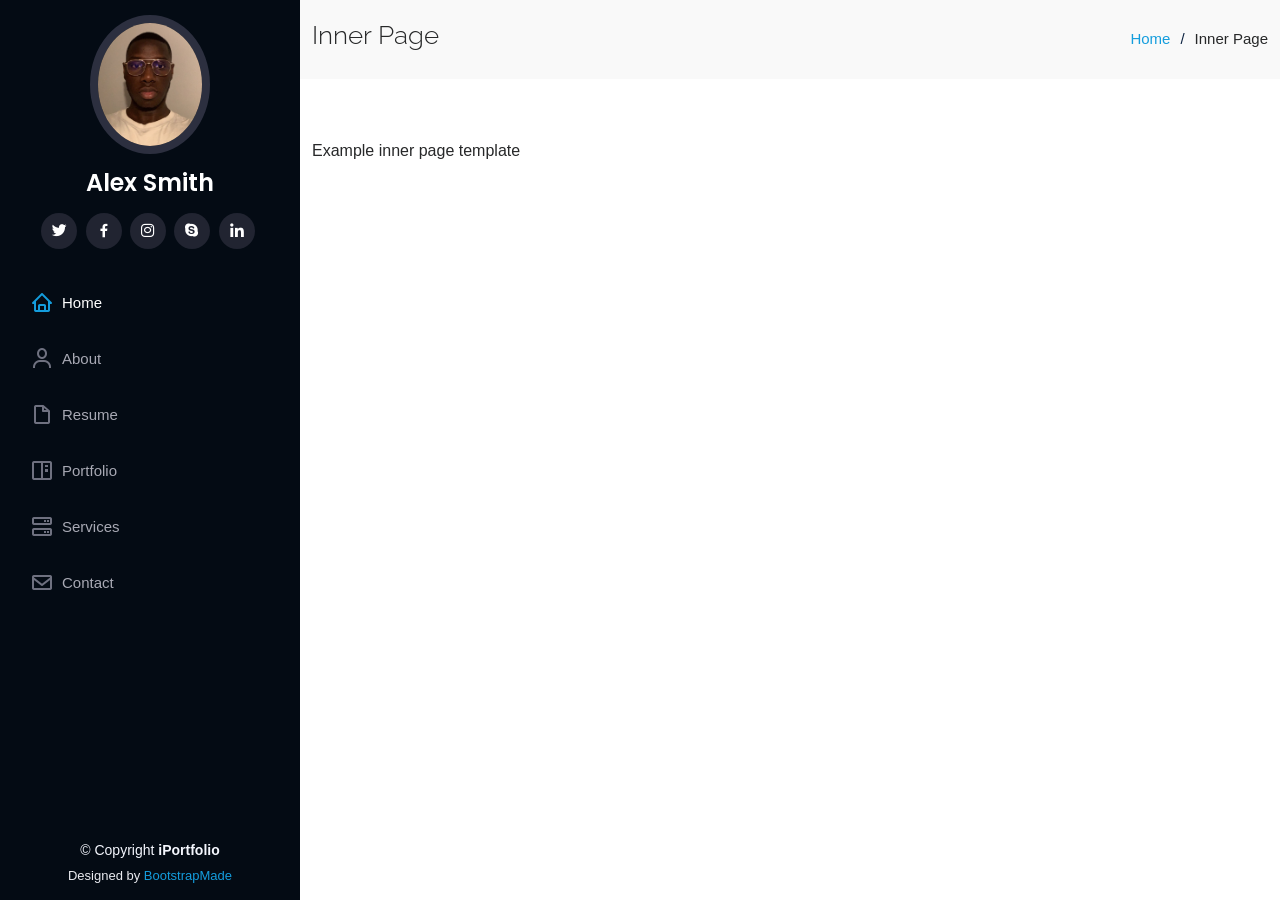
<file: inner-page.html>
<!DOCTYPE html>
<html lang="en">

<head>
  <meta charset="utf-8">
  <meta content="width=device-width, initial-scale=1.0" name="viewport">

  <title>Inner Page - iPortfolio Bootstrap Template</title>
  <meta content="" name="description">
  <meta content="" name="keywords">

  <!-- Favicons -->
  <link href="assets/img/favicon.png" rel="icon">
  <link href="assets/img/apple-touch-icon.png" rel="apple-touch-icon">

  <!-- Google Fonts -->
  <link href="https://fonts.googleapis.com/css?family=Open+Sans:300,300i,400,400i,600,600i,700,700i|Raleway:300,300i,400,400i,500,500i,600,600i,700,700i|Poppins:300,300i,400,400i,500,500i,600,600i,700,700i" rel="stylesheet">

  <!-- Vendor CSS Files -->
  <link href="assets/vendor/aos/aos.css" rel="stylesheet">
  <link href="assets/vendor/bootstrap/css/bootstrap.min.css" rel="stylesheet">
  <link href="assets/vendor/bootstrap-icons/bootstrap-icons.css" rel="stylesheet">
  <link href="assets/vendor/boxicons/css/boxicons.min.css" rel="stylesheet">
  <link href="assets/vendor/glightbox/css/glightbox.min.css" rel="stylesheet">
  <link href="assets/vendor/swiper/swiper-bundle.min.css" rel="stylesheet">

  <!-- Template Main CSS File -->
  <link href="assets/css/style.css" rel="stylesheet">

  <!-- =======================================================
  * Template Name: iPortfolio - v3.10.0
  * Template URL: https://bootstrapmade.com/iportfolio-bootstrap-portfolio-websites-template/
  * Author: BootstrapMade.com
  * License: https://bootstrapmade.com/license/
  ======================================================== -->
</head>

<body>

  <!-- ======= Mobile nav toggle button ======= -->
  <i class="bi bi-list mobile-nav-toggle d-xl-none"></i>

  <!-- ======= Header ======= -->
  <header id="header">
    <div class="d-flex flex-column">

      <div class="profile">
        <img src="assets/img/profile-img.jpg" alt="" class="img-fluid rounded-circle">
        <h1 class="text-light"><a href="index.html">Alex Smith</a></h1>
        <div class="social-links mt-3 text-center">
          <a href="#" class="twitter"><i class="bx bxl-twitter"></i></a>
          <a href="#" class="facebook"><i class="bx bxl-facebook"></i></a>
          <a href="#" class="instagram"><i class="bx bxl-instagram"></i></a>
          <a href="#" class="google-plus"><i class="bx bxl-skype"></i></a>
          <a href="#" class="linkedin"><i class="bx bxl-linkedin"></i></a>
        </div>
      </div>

      <nav id="navbar" class="nav-menu navbar">
        <ul>
          <li><a href="#hero" class="nav-link scrollto active"><i class="bx bx-home"></i> <span>Home</span></a></li>
          <li><a href="#about" class="nav-link scrollto"><i class="bx bx-user"></i> <span>About</span></a></li>
          <li><a href="#resume" class="nav-link scrollto"><i class="bx bx-file-blank"></i> <span>Resume</span></a></li>
          <li><a href="#portfolio" class="nav-link scrollto"><i class="bx bx-book-content"></i> <span>Portfolio</span></a></li>
          <li><a href="#services" class="nav-link scrollto"><i class="bx bx-server"></i> <span>Services</span></a></li>
          <li><a href="#contact" class="nav-link scrollto"><i class="bx bx-envelope"></i> <span>Contact</span></a></li>
        </ul>
      </nav><!-- .nav-menu -->
    </div>
  </header><!-- End Header -->

  <main id="main">

    <!-- ======= Breadcrumbs ======= -->
    <section class="breadcrumbs">
      <div class="container">

        <div class="d-flex justify-content-between align-items-center">
          <h2>Inner Page</h2>
          <ol>
            <li><a href="index.html">Home</a></li>
            <li>Inner Page</li>
          </ol>
        </div>

      </div>
    </section><!-- End Breadcrumbs -->

    <section class="inner-page">
      <div class="container">
        <p>
          Example inner page template
        </p>
      </div>
    </section>

  </main><!-- End #main -->

  <!-- ======= Footer ======= -->
  <footer id="footer">
    <div class="container">
      <div class="copyright">
        &copy; Copyright <strong><span>iPortfolio</span></strong>
      </div>
      <div class="credits">
        <!-- All the links in the footer should remain intact. -->
        <!-- You can delete the links only if you purchased the pro version. -->
        <!-- Licensing information: https://bootstrapmade.com/license/ -->
        <!-- Purchase the pro version with working PHP/AJAX contact form: https://bootstrapmade.com/iportfolio-bootstrap-portfolio-websites-template/ -->
        Designed by <a href="https://bootstrapmade.com/">BootstrapMade</a>
      </div>
    </div>
  </footer><!-- End  Footer -->

  <a href="#" class="back-to-top d-flex align-items-center justify-content-center"><i class="bi bi-arrow-up-short"></i></a>

  <!-- Vendor JS Files -->
  <script src="assets/vendor/purecounter/purecounter_vanilla.js"></script>
  <script src="assets/vendor/aos/aos.js"></script>
  <script src="assets/vendor/bootstrap/js/bootstrap.bundle.min.js"></script>
  <script src="assets/vendor/glightbox/js/glightbox.min.js"></script>
  <script src="assets/vendor/isotope-layout/isotope.pkgd.min.js"></script>
  <script src="assets/vendor/swiper/swiper-bundle.min.js"></script>
  <script src="assets/vendor/typed.js/typed.min.js"></script>
  <script src="assets/vendor/waypoints/noframework.waypoints.js"></script>
  <script src="assets/vendor/php-email-form/validate.js"></script>

  <!-- Template Main JS File -->
  <script src="assets/js/main.js"></script>

</body>

</html>
</file>
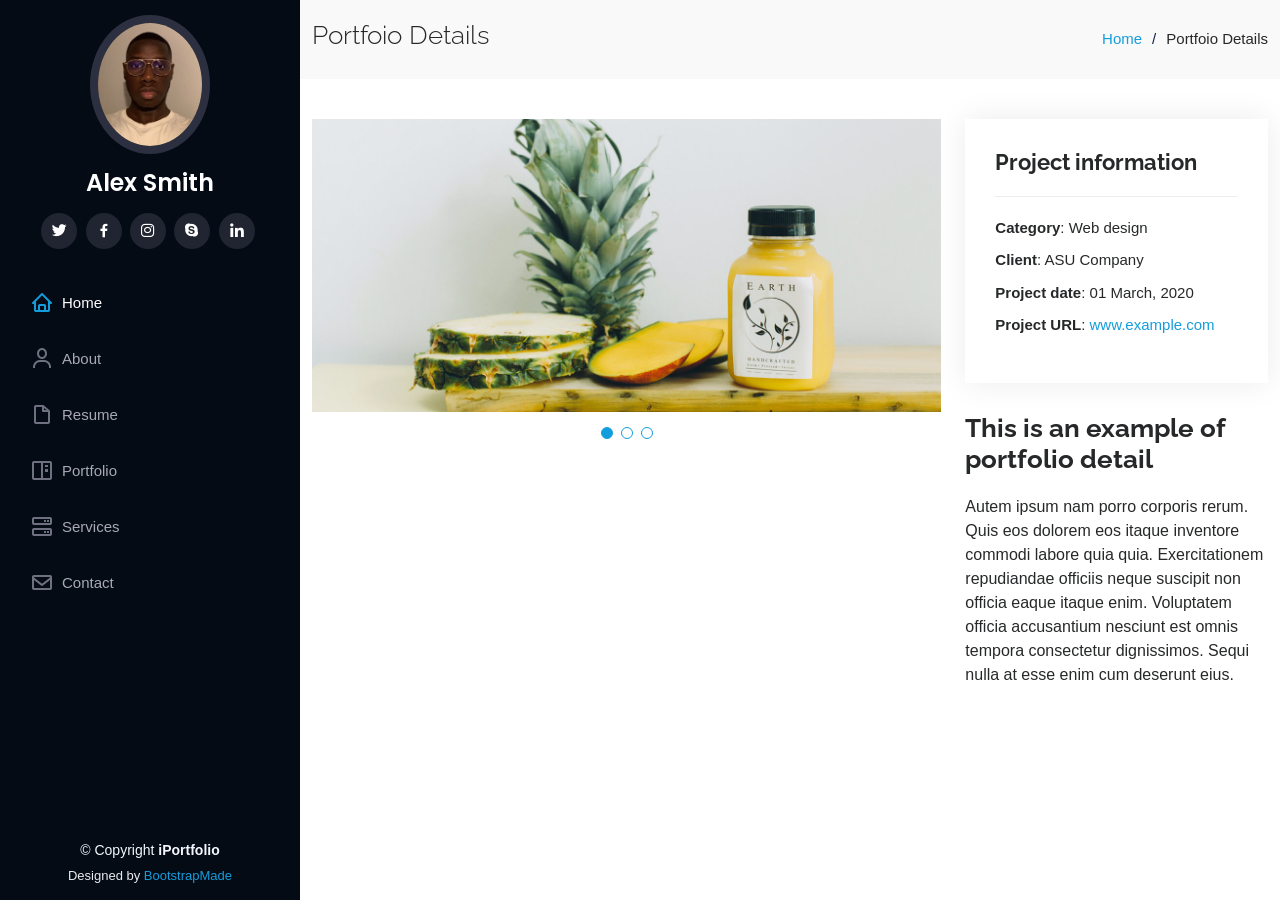
<file: portfolio-details.html>
<!DOCTYPE html>
<html lang="en">

<head>
  <meta charset="utf-8">
  <meta content="width=device-width, initial-scale=1.0" name="viewport">

  <title>Drams</title>
  <meta content="" name="description">
  <meta content="" name="keywords">

  <!-- Favicons -->
  <link href="assets/img/favicon.png" rel="icon">
  <link href="assets/img/apple-touch-icon.png" rel="apple-touch-icon">

  <!-- Google Fonts -->
  <link href="https://fonts.googleapis.com/css?family=Open+Sans:300,300i,400,400i,600,600i,700,700i|Raleway:300,300i,400,400i,500,500i,600,600i,700,700i|Poppins:300,300i,400,400i,500,500i,600,600i,700,700i" rel="stylesheet">

  <!-- Vendor CSS Files -->
  <link href="assets/vendor/aos/aos.css" rel="stylesheet">
  <link href="assets/vendor/bootstrap/css/bootstrap.min.css" rel="stylesheet">
  <link href="assets/vendor/bootstrap-icons/bootstrap-icons.css" rel="stylesheet">
  <link href="assets/vendor/boxicons/css/boxicons.min.css" rel="stylesheet">
  <link href="assets/vendor/glightbox/css/glightbox.min.css" rel="stylesheet">
  <link href="assets/vendor/swiper/swiper-bundle.min.css" rel="stylesheet">

  <!-- Template Main CSS File -->
  <link href="assets/css/style.css" rel="stylesheet">

  <!-- =======================================================
  * Template Name: iPortfolio - v3.10.0
  * Template URL: https://bootstrapmade.com/iportfolio-bootstrap-portfolio-websites-template/
  * Author: BootstrapMade.com
  * License: https://bootstrapmade.com/license/
  ======================================================== -->
</head>

<body>

  <!-- ======= Mobile nav toggle button ======= -->
  <i class="bi bi-list mobile-nav-toggle d-xl-none"></i>

  <!-- ======= Header ======= -->
  <header id="header">
    <div class="d-flex flex-column">

      <div class="profile">
        <img src="assets/img/profile-img.jpg" alt="" class="img-fluid rounded-circle">
        <h1 class="text-light"><a href="index.html">Alex Smith</a></h1>
        <div class="social-links mt-3 text-center">
          <a href="#" class="twitter"><i class="bx bxl-twitter"></i></a>
          <a href="#" class="facebook"><i class="bx bxl-facebook"></i></a>
          <a href="#" class="instagram"><i class="bx bxl-instagram"></i></a>
          <a href="#" class="google-plus"><i class="bx bxl-skype"></i></a>
          <a href="#" class="linkedin"><i class="bx bxl-linkedin"></i></a>
        </div>
      </div>

      <nav id="navbar" class="nav-menu navbar">
        <ul>
          <li><a href="#hero" class="nav-link scrollto active"><i class="bx bx-home"></i> <span>Home</span></a></li>
          <li><a href="#about" class="nav-link scrollto"><i class="bx bx-user"></i> <span>About</span></a></li>
          <li><a href="#resume" class="nav-link scrollto"><i class="bx bx-file-blank"></i> <span>Resume</span></a></li>
          <li><a href="#portfolio" class="nav-link scrollto"><i class="bx bx-book-content"></i> <span>Portfolio</span></a></li>
          <li><a href="#services" class="nav-link scrollto"><i class="bx bx-server"></i> <span>Services</span></a></li>
          <li><a href="#contact" class="nav-link scrollto"><i class="bx bx-envelope"></i> <span>Contact</span></a></li>
        </ul>
      </nav><!-- .nav-menu -->
    </div>
  </header><!-- End Header -->

  <main id="main">

    <!-- ======= Breadcrumbs ======= -->
    <section id="breadcrumbs" class="breadcrumbs">
      <div class="container">

        <div class="d-flex justify-content-between align-items-center">
          <h2>Portfoio Details</h2>
          <ol>
            <li><a href="index.html">Home</a></li>
            <li>Portfoio Details</li>
          </ol>
        </div>

      </div>
    </section><!-- End Breadcrumbs -->

    <!-- ======= Portfolio Details Section ======= -->
    <section id="portfolio-details" class="portfolio-details">
      <div class="container">

        <div class="row gy-4">

          <div class="col-lg-8">
            <div class="portfolio-details-slider swiper">
              <div class="swiper-wrapper align-items-center">

                <div class="swiper-slide">
                  <img src="assets/img/portfolio/portfolio-details-1.jpg" alt="">
                </div>

                <div class="swiper-slide">
                  <img src="assets/img/portfolio/portfolio-details-2.jpg" alt="">
                </div>

                <div class="swiper-slide">
                  <img src="assets/img/portfolio/portfolio-details-3.jpg" alt="">
                </div>

              </div>
              <div class="swiper-pagination"></div>
            </div>
          </div>

          <div class="col-lg-4">
            <div class="portfolio-info">
              <h3>Project information</h3>
              <ul>
                <li><strong>Category</strong>: Web design</li>
                <li><strong>Client</strong>: ASU Company</li>
                <li><strong>Project date</strong>: 01 March, 2020</li>
                <li><strong>Project URL</strong>: <a href="#">www.example.com</a></li>
              </ul>
            </div>
            <div class="portfolio-description">
              <h2>This is an example of portfolio detail</h2>
              <p>
                Autem ipsum nam porro corporis rerum. Quis eos dolorem eos itaque inventore commodi labore quia quia. Exercitationem repudiandae officiis neque suscipit non officia eaque itaque enim. Voluptatem officia accusantium nesciunt est omnis tempora consectetur dignissimos. Sequi nulla at esse enim cum deserunt eius.
              </p>
            </div>
          </div>

        </div>

      </div>
    </section><!-- End Portfolio Details Section -->

  </main><!-- End #main -->

  <!-- ======= Footer ======= -->
  <footer id="footer">
    <div class="container">
      <div class="copyright">
        &copy; Copyright <strong><span>iPortfolio</span></strong>
      </div>
      <div class="credits">
        <!-- All the links in the footer should remain intact. -->
        <!-- You can delete the links only if you purchased the pro version. -->
        <!-- Licensing information: https://bootstrapmade.com/license/ -->
        <!-- Purchase the pro version with working PHP/AJAX contact form: https://bootstrapmade.com/iportfolio-bootstrap-portfolio-websites-template/ -->
        Designed by <a href="https://bootstrapmade.com/">BootstrapMade</a>
      </div>
    </div>
  </footer><!-- End  Footer -->

  <a href="#" class="back-to-top d-flex align-items-center justify-content-center"><i class="bi bi-arrow-up-short"></i></a>

  <!-- Vendor JS Files -->
  <script src="assets/vendor/purecounter/purecounter_vanilla.js"></script>
  <script src="assets/vendor/aos/aos.js"></script>
  <script src="assets/vendor/bootstrap/js/bootstrap.bundle.min.js"></script>
  <script src="assets/vendor/glightbox/js/glightbox.min.js"></script>
  <script src="assets/vendor/isotope-layout/isotope.pkgd.min.js"></script>
  <script src="assets/vendor/swiper/swiper-bundle.min.js"></script>
  <script src="assets/vendor/typed.js/typed.min.js"></script>
  <script src="assets/vendor/waypoints/noframework.waypoints.js"></script>
  <script src="assets/vendor/php-email-form/validate.js"></script>

  <!-- Template Main JS File -->
  <script src="assets/js/main.js"></script>

</body>

</html>
</file>
<file: Projets/LeReacteur/css/style.css>
body{
    background-color: #5c48d2;
    font-family: Verdana, Tahoma, Arial, sans-serif;
    font-size: 16px;
}
h1{
    display: flex;
    align-items: center;
    justify-content: center;
    font-size: 48px;
    color: white;
    height: 200px;
}
.main-block{
    width: 1024px;
    background-color: white;
    height: 400px;
    border-radius: 20px;
    margin: 0 auto;
}
nav{
    display: flex;
    justify-content: space-around;
    height: 100px;
    align-items: center;
}
.drams{
    width: 100px;
    font-size: 20px;
    color: #190f33;
    text-decoration: none;
}
.drams:hover{
    color: #5c48d0;
    text-decoration: none;
}
.mainimg{
    width: 1024px;
    height: 400px;
    object-fit: cover;
}
#about_me, #projects{
    background-color: white;
    padding-top: 100px;    
    padding-right: 100px;
    padding-left: 100px;
    padding-bottom: 100px;
}
#education, #contact{
    background-color: #eeeef7;
    padding-top: 100px;    
    padding-right: 100px;
    padding-left: 100px;
    padding-bottom: 100px;
}
.profile{
    display: flex;
    justify-content: space-around;
    align-items: center;
}
.profile2{
    display: flex;
    flex-direction: column;
    align-items: center;
}
.imgprofile{
    width: 250px;
    height: 250px;
    border-radius: 50%;
    border: #fcc01a 3px solid;
    object-fit: cover;
}
.nameprofile{
    height: 30px;
    font-size: 38px;
    font-weight: bold;
    color: #190f33;
    padding-bottom: 50px;
}
.cityprofile{
    height: 30px;
    font-size: 30px;
    font-style: italic;
    color: #190f33;
}
.meeee{
    font-size: 26px;
    font-weight: bold;
    color: #190f33;
    margin-bottom: 40px;
    margin-top: 40px;
    
}
.txtme{
    line-height: 30px;
}
.rework{
    font-size: 30px;
    font-weight: bold;
    color: #190f33;
    margin-bottom: 80px;
    display: flex;
    justify-content: center;
}
.text{
    display: flex;
    justify-content: center;
    margin-top: 80px;
    margin-bottom: 80px;
}
.firstlogos{
    display: flex;
    justify-content: space-around;
}
.logos{
    height: 100px;
}
.texts{
    display: flex;
    justify-content: center;
    margin-top: 80px;
    margin-bottom: 120px;
    line-height: 30px;
}
.bold{
    font-weight: bold;
}
.secondlogos{
    display: flex;
    justify-content: space-around;
}
.imggproject{
    width: 500px;
    margin-right: 60px;
}
h3{
    font-size: 26px;
    color: #190f33;
    font-weight: bold;
    margin-bottom: 40px;
}
.all{
    display: flex;
    margin-bottom: 100px;
}
h4{
    font-size: 18px;
    font-weight: bold;
    margin-bottom: 40px;
}
.liii{
    list-style-type: disc;
    line-height: 30px;
}
.thirdlogos{
    width: 30px;
}   

.lastcontent{
    display: flex;
    align-items: center;
    padding-left: 35%;
    line-height: 300%;
}
.textlastcontent{
    padding-left: 3%;
}
</file>
<file: assets/css/style.css>
/**
* Template Name: iPortfolio - v3.10.0
* Template URL: https://bootstrapmade.com/iportfolio-bootstrap-portfolio-websites-template/
* Author: BootstrapMade.com
* License: https://bootstrapmade.com/license/
*/

/*--------------------------------------------------------------
# General
--------------------------------------------------------------*/
body {
  font-family:Arial, Helvetica, sans-serif;
  color: #272829;
}

a {
  color: #149ddd;
  text-decoration: none;
}

a:hover {
  color: #37b3ed;
  text-decoration: none;
}

h1,
h2,
h3,
h4,
h5,
h6 {
  font-family: "Raleway", sans-serif;
}

/*--------------------------------------------------------------
# Back to top button
--------------------------------------------------------------*/
.back-to-top {
  position: fixed;
  visibility: hidden;
  opacity: 0;
  right: 15px;
  bottom: 15px;
  z-index: 996;
  background: #149ddd;
  width: 40px;
  height: 40px;
  border-radius: 50px;
  transition: all 0.4s;
}

.back-to-top i {
  font-size: 28px;
  color: #fff;
  line-height: 0;
}

.back-to-top:hover {
  background: #2eafec;
  color: #fff;
}

.back-to-top.active {
  visibility: visible;
  opacity: 1;
}

/*--------------------------------------------------------------
# Header
--------------------------------------------------------------*/
#header {
  position: fixed;
  top: 0;
  left: 0;
  bottom: 0;
  width: 300px;
  transition: all ease-in-out 0.5s;
  z-index: 9997;
  transition: all 0.5s;
  padding: 0 15px;
  background: #040b14;
  overflow-y: auto;
}

#header .profile img {
  margin: 15px auto;
  display: block;
  width: 120px;
  border: 8px solid #2c2f3f;
}

#header .profile h1 {
  font-size: 24px;
  margin: 0;
  padding: 0;
  font-weight: 600;
  -moz-text-align-last: center;
  text-align-last: center;
  font-family: "Poppins", sans-serif;
}

#header .profile h1 a,
#header .profile h1 a:hover {
  color: #fff;
  text-decoration: none;
}

#header .profile .social-links a {
  font-size: 18px;
  display: inline-block;
  background: #212431;
  color: #fff;
  line-height: 1;
  padding: 8px 0;
  margin-right: 4px;
  border-radius: 50%;
  text-align: center;
  width: 36px;
  height: 36px;
  transition: 0.3s;
}

#header .profile .social-links a:hover {
  background: #149ddd;
  color: #fff;
  text-decoration: none;
}

#main {
  margin-left: 300px;
}

@media (max-width: 1199px) {
  #header {
    left: -300px;
  }

  #main {
    margin-left: 0;
  }
}

/*--------------------------------------------------------------
# Navigation Menu
--------------------------------------------------------------*/
/* Desktop Navigation */
.nav-menu {
  padding: 30px 0 0 0;
}

.nav-menu * {
  margin: 0;
  padding: 0;
  list-style: none;
}

.nav-menu>ul>li {
  position: relative;
  white-space: nowrap;
}

.nav-menu a,
.nav-menu a:focus {
  display: flex;
  align-items: center;
  color: #a8a9b4;
  padding: 12px 15px;
  margin-bottom: 8px;
  transition: 0.3s;
  font-size: 15px;
}

.nav-menu a i,
.nav-menu a:focus i {
  font-size: 24px;
  padding-right: 8px;
  color: #6f7180;
}

.nav-menu a:hover,
.nav-menu .active,
.nav-menu .active:focus,
.nav-menu li:hover>a {
  text-decoration: none;
  color: #fff;
}

.nav-menu a:hover i,
.nav-menu .active i,
.nav-menu .active:focus i,
.nav-menu li:hover>a i {
  color: #149ddd;
}

/* Mobile Navigation */
.mobile-nav-toggle {
  position: fixed;
  right: 15px;
  top: 15px;
  z-index: 9998;
  border: 0;
  font-size: 24px;
  transition: all 0.4s;
  outline: none !important;
  background-color: #149ddd;
  color: #fff;
  width: 40px;
  height: 40px;
  display: inline-flex;
  align-items: center;
  justify-content: center;
  line-height: 0;
  border-radius: 50px;
  cursor: pointer;
}

.mobile-nav-active {
  overflow: hidden;
}

.mobile-nav-active #header {
  left: 0;
}

/*--------------------------------------------------------------
# Hero Section
--------------------------------------------------------------*/
#hero {
  width: 100%;
  height: 100vh;
  background: url("../img/favicon.png") top center;
  background-size: cover;
}

#hero:before {
  content: "";
  background: rgba(5, 13, 24, 0.3);
  position: absolute;
  bottom: 0;
  top: 0;
  left: 0;
  right: 0;
  z-index: 1;
}

#hero .hero-container {
  position: relative;
  z-index: 2;
  min-width: 300px;
}

#hero h1 {
  margin: 0 0 10px 0;
  font-size: 64px;
  font-weight: 700;
  line-height: 56px;
  color: #fff;
}

#hero p {
  color: #fff;
  margin-bottom: 50px;
  font-size: 26px;
  font-family: "Poppins", sans-serif;
}

#hero p span {
  color: #fff;
  padding-bottom: 4px;
  letter-spacing: 1px;
  border-bottom: 3px solid #149ddd;
}

@media (min-width: 1024px) {
  #hero {
    background-attachment: fixed;
  }
}

@media (max-width: 768px) {
  #hero h1 {
    font-size: 28px;
    line-height: 36px;
  }

  #hero h2 {
    font-size: 18px;
    line-height: 24px;
    margin-bottom: 30px;
  }
}

/*--------------------------------------------------------------
# Sections General
--------------------------------------------------------------*/
section {
  padding: 60px 0;
  overflow: hidden;
}

.section-bg {
  background: #f5f8fd;
}

.section-title {
  padding-bottom: 30px;
}

.section-title h2 {
  font-size: 32px;
  font-weight: bold;
  margin-bottom: 20px;
  padding-bottom: 20px;
  position: relative;
  color: #173b6c;
}

.section-title h2::after {
  content: "";
  position: absolute;
  display: block;
  width: 50px;
  height: 3px;
  background: #149ddd;
  bottom: 0;
  left: 0;
}

.section-title p {
  margin-bottom: 0;
}

/*--------------------------------------------------------------
# About
--------------------------------------------------------------*/
.about .content h3 {
  font-weight: 700;
  font-size: 26px;
  color: #173b6c;
}

.about .content ul {
  list-style: none;
  padding: 0;
}

.about .content ul li {
  margin-bottom: 20px;
  display: flex;
  align-items: center;
}

.about .content ul strong {
  margin-right: 10px;
}

.about .content ul i {
  font-size: 16px;
  margin-right: 5px;
  color: #149ddd;
  line-height: 0;
}

.about .content p:last-child {
  margin-bottom: 0;
}

/*--------------------------------------------------------------
# Facts
--------------------------------------------------------------*/
.facts {
  padding-bottom: 30px;
}

.facts .count-box {
  padding: 30px;
  width: 100%;
}

.facts .count-box i {
  display: block;
  font-size: 44px;
  color: #149ddd;
  float: left;
  line-height: 0;
}

.facts .count-box span {
  font-size: 48px;
  line-height: 40px;
  display: block;
  font-weight: 700;
  color: #050d18;
  margin-left: 60px;
}

.facts .count-box p {
  padding: 15px 0 0 0;
  margin: 0 0 0 60px;
  font-family: "Raleway", sans-serif;
  font-size: 14px;
  color: #122f57;
}

.facts .count-box a {
  font-weight: 600;
  display: block;
  margin-top: 20px;
  color: #122f57;
  font-size: 15px;
  font-family: "Poppins", sans-serif;
  transition: ease-in-out 0.3s;
}

.facts .count-box a:hover {
  color: #1f5297;
}

/*--------------------------------------------------------------
# Akills
--------------------------------------------------------------*/
.skills .progress {
  height: 60px;
  display: block;
  background: none;
  border-radius: 0;
}

.skills .progress .skill {
  padding: 0;
  margin: 0 0 6px 0;
  text-transform: uppercase;
  display: block;
  font-weight: 600;
  font-family: "Poppins", sans-serif;
  color: #050d18;
}

.skills .progress .skill .val {
  float: right;
  font-style: normal;
}

.skills .progress-bar-wrap {
  background: #dce8f8;
  height: 10px;
}

.skills .progress-bar {
  width: 1px;
  height: 10px;
  transition: 0.9s;
  background-color: #149ddd;
}

/*--------------------------------------------------------------
# Resume
--------------------------------------------------------------*/
.resume .resume-title {
  font-size: 26px;
  font-weight: 700;
  margin-top: 20px;
  margin-bottom: 20px;
  color: #050d18;
}

.resume .resume-item {
  padding: 0 0 20px 20px;
  margin-top: -2px;
  border-left: 2px solid #1f5297;
  position: relative;
}

.resume .resume-item h4 {
  line-height: 18px;
  font-size: 18px;
  font-weight: 600;
  text-transform: uppercase;
  font-family: "Poppins", sans-serif;
  color: #050d18;
  margin-bottom: 10px;
}

.resume .resume-item h5 {
  font-size: 16px;
  background: #e4edf9;
  padding: 5px 15px;
  display: inline-block;
  font-weight: 600;
  margin-bottom: 10px;
}

.resume .resume-item ul {
  padding-left: 20px;
}

.resume .resume-item ul li {
  padding-bottom: 10px;
}

.resume .resume-item:last-child {
  padding-bottom: 0;
}

.resume .resume-item::before {
  content: "";
  position: absolute;
  width: 16px;
  height: 16px;
  border-radius: 50px;
  left: -9px;
  top: 0;
  background: #fff;
  border: 2px solid #1f5297;
}

/*--------------------------------------------------------------
# Portfolio
--------------------------------------------------------------*/
.portfolio .portfolio-item {
  margin-bottom: 30px;
}

.portfolio #portfolio-flters {
  padding: 0;
  margin: 0 auto 35px auto;
  list-style: none;
  text-align: center;
  background: #fff;
  border-radius: 50px;
  padding: 2px 15px;
}

.portfolio #portfolio-flters li {
  cursor: pointer;
  display: inline-block;
  padding: 10px 15px 8px 15px;
  font-size: 14px;
  font-weight: 600;
  line-height: 1;
  text-transform: uppercase;
  color: #272829;
  margin-bottom: 5px;
  transition: all 0.3s ease-in-out;
}

.portfolio #portfolio-flters li:hover,
.portfolio #portfolio-flters li.filter-active {
  color: #149ddd;
}

.portfolio #portfolio-flters li:last-child {
  margin-right: 0;
}

.portfolio .portfolio-wrap {
  transition: 0.3s;
  position: relative;
  overflow: hidden;
  z-index: 1;
}

.portfolio .portfolio-wrap::before {
  content: "";
  background: rgba(255, 255, 255, 0.5);
  position: absolute;
  left: 0;
  right: 0;
  top: 0;
  bottom: 0;
  transition: all ease-in-out 0.3s;
  z-index: 2;
  opacity: 0;
}

.portfolio .portfolio-wrap .portfolio-links {
  opacity: 1;
  left: 0;
  right: 0;
  bottom: -60px;
  z-index: 3;
  position: absolute;
  transition: all ease-in-out 0.3s;
  display: flex;
  justify-content: center;
}

.portfolio .portfolio-wrap .portfolio-links a {
  color: #fff;
  font-size: 28px;
  text-align: center;
  background: rgba(20, 157, 221, 0.75);
  transition: 0.3s;
  width: 50%;
}

.portfolio .portfolio-wrap .portfolio-links a:hover {
  background: rgba(20, 157, 221, 0.95);
}

.portfolio .portfolio-wrap .portfolio-links a+a {
  border-left: 1px solid #37b3ed;
}

.portfolio .portfolio-wrap:hover::before {
  top: 0;
  left: 0;
  right: 0;
  bottom: 0;
  opacity: 1;
}

.portfolio .portfolio-wrap:hover .portfolio-links {
  opacity: 1;
  bottom: 0;
}

/*--------------------------------------------------------------
# Portfolio Details
--------------------------------------------------------------*/
.portfolio-details {
  padding-top: 40px;
}

.portfolio-details .portfolio-details-slider img {
  width: 100%;
}

.portfolio-details .portfolio-details-slider .swiper-pagination {
  margin-top: 20px;
  position: relative;
}

.portfolio-details .portfolio-details-slider .swiper-pagination .swiper-pagination-bullet {
  width: 12px;
  height: 12px;
  background-color: #fff;
  opacity: 1;
  border: 1px solid #149ddd;
}

.portfolio-details .portfolio-details-slider .swiper-pagination .swiper-pagination-bullet-active {
  background-color: #149ddd;
}

.portfolio-details .portfolio-info {
  padding: 30px;
  box-shadow: 0px 0 30px rgba(5, 13, 24, 0.08);
}

.portfolio-details .portfolio-info h3 {
  font-size: 22px;
  font-weight: 700;
  margin-bottom: 20px;
  padding-bottom: 20px;
  border-bottom: 1px solid #eee;
}

.portfolio-details .portfolio-info ul {
  list-style: none;
  padding: 0;
  font-size: 15px;
}

.portfolio-details .portfolio-info ul li+li {
  margin-top: 10px;
}

.portfolio-details .portfolio-description {
  padding-top: 30px;
}

.portfolio-details .portfolio-description h2 {
  font-size: 26px;
  font-weight: 700;
  margin-bottom: 20px;
}

.portfolio-details .portfolio-description p {
  padding: 0;
}

/*--------------------------------------------------------------
# Services
--------------------------------------------------------------*/
.services .icon-box {
  margin-bottom: 20px;
}

.services .icon {
  float: left;
  display: flex;
  align-items: center;
  justify-content: center;
  width: 54px;
  height: 54px;
  background: #149ddd;
  border-radius: 50%;
  transition: 0.5s;
  border: 1px solid #149ddd;
}

.services .icon i {
  color: #fff;
  font-size: 24px;
  line-height: 0;
}

.services .icon-box:hover .icon {
  background: #fff;
}

.services .icon-box:hover .icon i {
  color: #149ddd;
}

.services .title {
  margin-left: 80px;
  font-weight: 700;
  margin-bottom: 15px;
  font-size: 18px;
}

.services .title a {
  color: #343a40;
}

.services .title a:hover {
  color: #149ddd;
}

.services .description {
  margin-left: 80px;
  line-height: 24px;
  font-size: 14px;
}

/*--------------------------------------------------------------
# Testimonials
--------------------------------------------------------------*/
.testimonials .testimonials-carousel,
.testimonials .testimonials-slider {
  overflow: hidden;
}

.testimonials .testimonial-item {
  box-sizing: content-box;
  text-align: center;
  min-height: 320px;
}

.testimonials .testimonial-item .testimonial-img {
  width: 90px;
  border-radius: 50%;
  margin: 0 auto;
}

.testimonials .testimonial-item h3 {
  font-size: 18px;
  font-weight: bold;
  margin: 10px 0 5px 0;
  color: #111;
}

.testimonials .testimonial-item h4 {
  font-size: 14px;
  color: #999;
  margin: 0;
}

.testimonials .testimonial-item .quote-icon-left,
.testimonials .testimonial-item .quote-icon-right {
  color: #c3e8fa;
  font-size: 26px;
}

.testimonials .testimonial-item .quote-icon-left {
  display: inline-block;
  left: -5px;
  position: relative;
}

.testimonials .testimonial-item .quote-icon-right {
  display: inline-block;
  right: -5px;
  position: relative;
  top: 10px;
}

.testimonials .testimonial-item p {
  font-style: italic;
  margin: 0 15px 15px 15px;
  padding: 20px;
  background: #fff;
  position: relative;
  margin-bottom: 35px;
  border-radius: 6px;
  box-shadow: 0px 2px 15px rgba(0, 0, 0, 0.1);
}

.testimonials .testimonial-item p::after {
  content: "";
  width: 0;
  height: 0;
  border-top: 20px solid #fff;
  border-right: 20px solid transparent;
  border-left: 20px solid transparent;
  position: absolute;
  bottom: -20px;
  left: calc(50% - 20px);
}

.testimonials .swiper-pagination {
  margin-top: 20px;
  position: relative;
}

.testimonials .swiper-pagination .swiper-pagination-bullet {
  width: 12px;
  height: 12px;
  background-color: #fff;
  opacity: 1;
  border: 1px solid #149ddd;
}

.testimonials .swiper-pagination .swiper-pagination-bullet-active {
  background-color: #149ddd;
}

/*--------------------------------------------------------------
# Contact
--------------------------------------------------------------*/
.contact {
  padding-bottom: 130px;
}

.contact .info {
  padding: 30px;
  background: #fff;
  width: 100%;
  box-shadow: 0 0 24px 0 rgba(0, 0, 0, 0.12);
}

.contact .info i {
  font-size: 20px;
  color: #149ddd;
  float: left;
  width: 44px;
  height: 44px;
  background: #dff3fc;
  display: flex;
  justify-content: center;
  align-items: center;
  border-radius: 50px;
  transition: all 0.3s ease-in-out;
}

.contact .info h4 {
  padding: 0 0 0 60px;
  font-size: 22px;
  font-weight: 600;
  margin-bottom: 5px;
  color: #050d18;
}

.contact .info p {
  padding: 0 0 10px 60px;
  margin-bottom: 20px;
  font-size: 14px;
  color: #173b6c;
}

.contact .info .email p {
  padding-top: 5px;
}

.contact .info .social-links {
  padding-left: 60px;
}

.contact .info .social-links a {
  font-size: 18px;
  display: inline-block;
  background: #333;
  color: #fff;
  line-height: 1;
  padding: 8px 0;
  border-radius: 50%;
  text-align: center;
  width: 36px;
  height: 36px;
  transition: 0.3s;
  margin-right: 10px;
}

.contact .info .social-links a:hover {
  background: #149ddd;
  color: #fff;
}

.contact .info .email:hover i,
.contact .info .address:hover i,
.contact .info .phone:hover i {
  background: #149ddd;
  color: #fff;
}

.contact .php-email-form {
  width: 100%;
  padding: 30px;
  background: #fff;
  box-shadow: 0 0 24px 0 rgba(0, 0, 0, 0.12);
}

.contact .php-email-form .form-group {
  padding-bottom: 8px;
}

.contact .php-email-form .validate {
  display: none;
  color: red;
  margin: 0 0 15px 0;
  font-weight: 400;
  font-size: 13px;
}

.contact .php-email-form .error-message {
  display: none;
  color: #fff;
  background: #ed3c0d;
  text-align: left;
  padding: 15px;
  font-weight: 600;
}

.contact .php-email-form .error-message br+br {
  margin-top: 25px;
}

.contact .php-email-form .sent-message {
  display: none;
  color: #fff;
  background: #18d26e;
  text-align: center;
  padding: 15px;
  font-weight: 600;
}

.contact .php-email-form .loading {
  display: none;
  background: #fff;
  text-align: center;
  padding: 15px;
}

.contact .php-email-form .loading:before {
  content: "";
  display: inline-block;
  border-radius: 50%;
  width: 24px;
  height: 24px;
  margin: 0 10px -6px 0;
  border: 3px solid #18d26e;
  border-top-color: #eee;
  -webkit-animation: animate-loading 1s linear infinite;
  animation: animate-loading 1s linear infinite;
}

.contact .php-email-form .form-group {
  margin-bottom: 15px;
}

.contact .php-email-form label {
  padding-bottom: 8px;
}

.contact .php-email-form input,
.contact .php-email-form textarea {
  border-radius: 0;
  box-shadow: none;
  font-size: 14px;
}

.contact .php-email-form input {
  height: 44px;
}

.contact .php-email-form textarea {
  padding: 10px 15px;
}

.contact .php-email-form button[type=submit] {
  background: #149ddd;
  border: 0;
  padding: 10px 24px;
  color: #fff;
  transition: 0.4s;
  border-radius: 4px;
}

.contact .php-email-form button[type=submit]:hover {
  background: #37b3ed;
}

@-webkit-keyframes animate-loading {
  0% {
    transform: rotate(0deg);
  }

  100% {
    transform: rotate(360deg);
  }
}

@keyframes animate-loading {
  0% {
    transform: rotate(0deg);
  }

  100% {
    transform: rotate(360deg);
  }
}

/*--------------------------------------------------------------
# Breadcrumbs
--------------------------------------------------------------*/
.breadcrumbs {
  padding: 20px 0;
  background: #f9f9f9;
}

.breadcrumbs h2 {
  font-size: 26px;
  font-weight: 300;
}

.breadcrumbs ol {
  display: flex;
  flex-wrap: wrap;
  list-style: none;
  padding: 0;
  margin: 0;
  font-size: 15px;
}

.breadcrumbs ol li+li {
  padding-left: 10px;
}

.breadcrumbs ol li+li::before {
  display: inline-block;
  padding-right: 10px;
  color: #0e2442;
  content: "/";
}

@media (max-width: 768px) {
  .breadcrumbs .d-flex {
    display: block !important;
  }

  .breadcrumbs ol {
    display: block;
  }

  .breadcrumbs ol li {
    display: inline-block;
  }
}

/*--------------------------------------------------------------
# Footer
--------------------------------------------------------------*/
#footer {
  padding: 15px;
  color: #f4f6fd;
  font-size: 14px;
  position: fixed;
  left: 0;
  bottom: 0;
  width: 300px;
  z-index: 9999;
  background: #040b14;
}

#footer .copyright {
  text-align: center;
}

#footer .credits {
  padding-top: 5px;
  text-align: center;
  font-size: 13px;
  color: #eaebf0;
}

@media (max-width: 1199px) {
  #footer {
    position: static;
    width: auto;
    padding-right: 20px 15px;
  }
}
</file>
